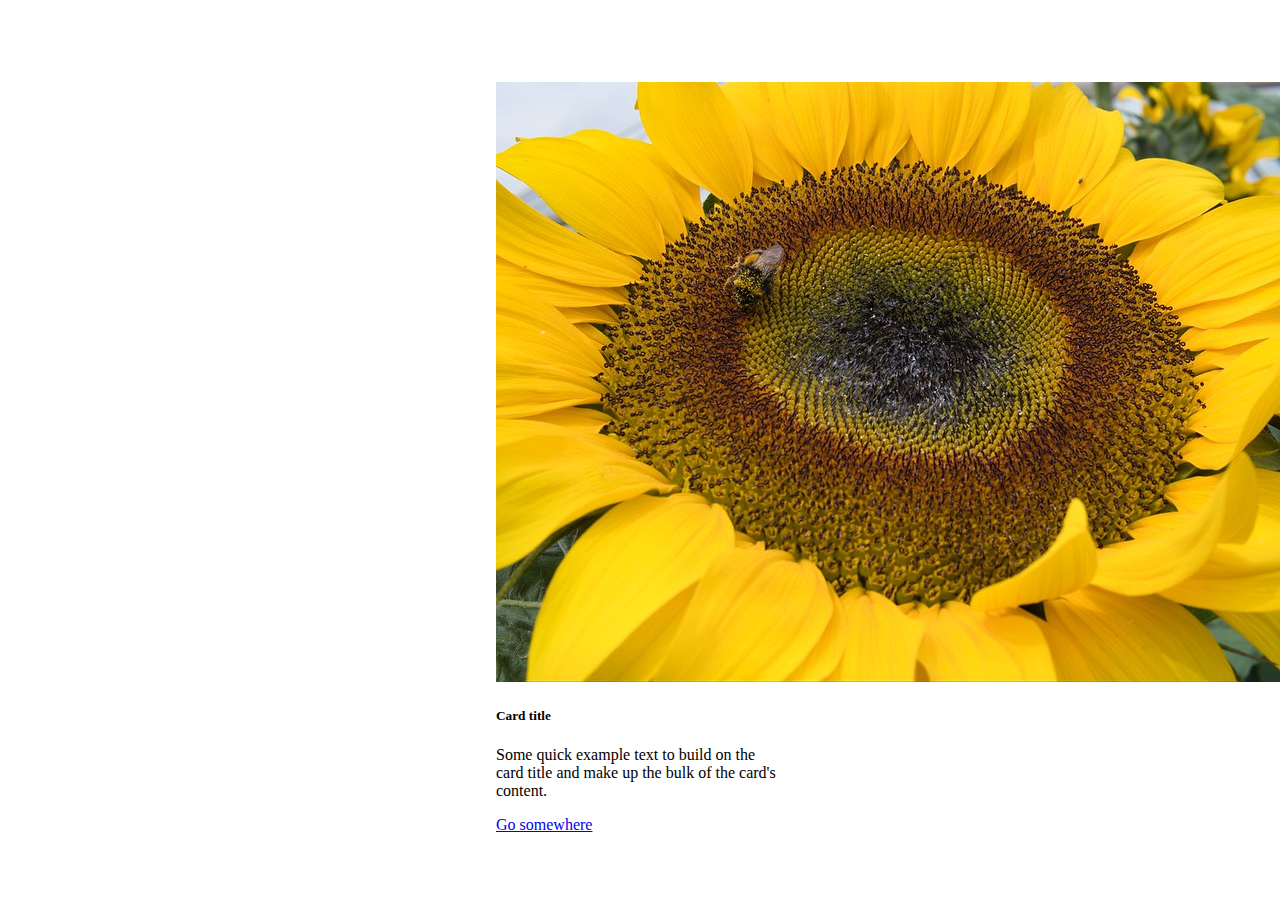
<file: 11.0+Bootstrap+Intro (1)/11.0 Bootstrap Intro/index.html>
<!doctype html>
<html lang="en">

<head>
  <meta charset="utf-8">
  <meta name="viewport" content="width=device-width, initial-scale=1">
  <title>Bootstrap</title>
  <!-- TODO 1: Add the Bootstrap link here. -->
  <link href="https://cdn.jsdelivr.net/npm/bootstrap@5.3.1/dist/css/bootstrap.min.css" rel="stylesheet" integrity="sha384-4bw+/aepP/YC94hEpVNVgiZdgIC5+VKNBQNGCHeKRQN+PtmoHDEXuppvnDJzQIu9" crossorigin="anonymous">
  <style>
    /* TODO 4: Use flexbox to center the card in the vertical and horizontal center. */
    .flex-container{
      display:flex;
      height: 100vh;
      align-items: center;
      justify-content: center;


    }
  </style>
</head>

<body>
  <div class="flex-container">
    <!-- TODO 2: Add the Bootstrap Prebuilt Card here -->
    <div class="card" style="width: 18rem;">
    <img src="./flower.jpg" class="card-img-top" alt="...">
      <div class="card-body">
        <h5 class="card-title">Card title</h5>
        <p class="card-text">Some quick example text to build on the card title and make up the bulk of the card's content.</p>
        <a href="www.google.com" class="btn btn-primary">Go somewhere</a>
    </div>
  </div>
    <!-- TODO 3: Change the image src to display the flower.jpg image. -->
  </div>
</body>

</html>
</file>
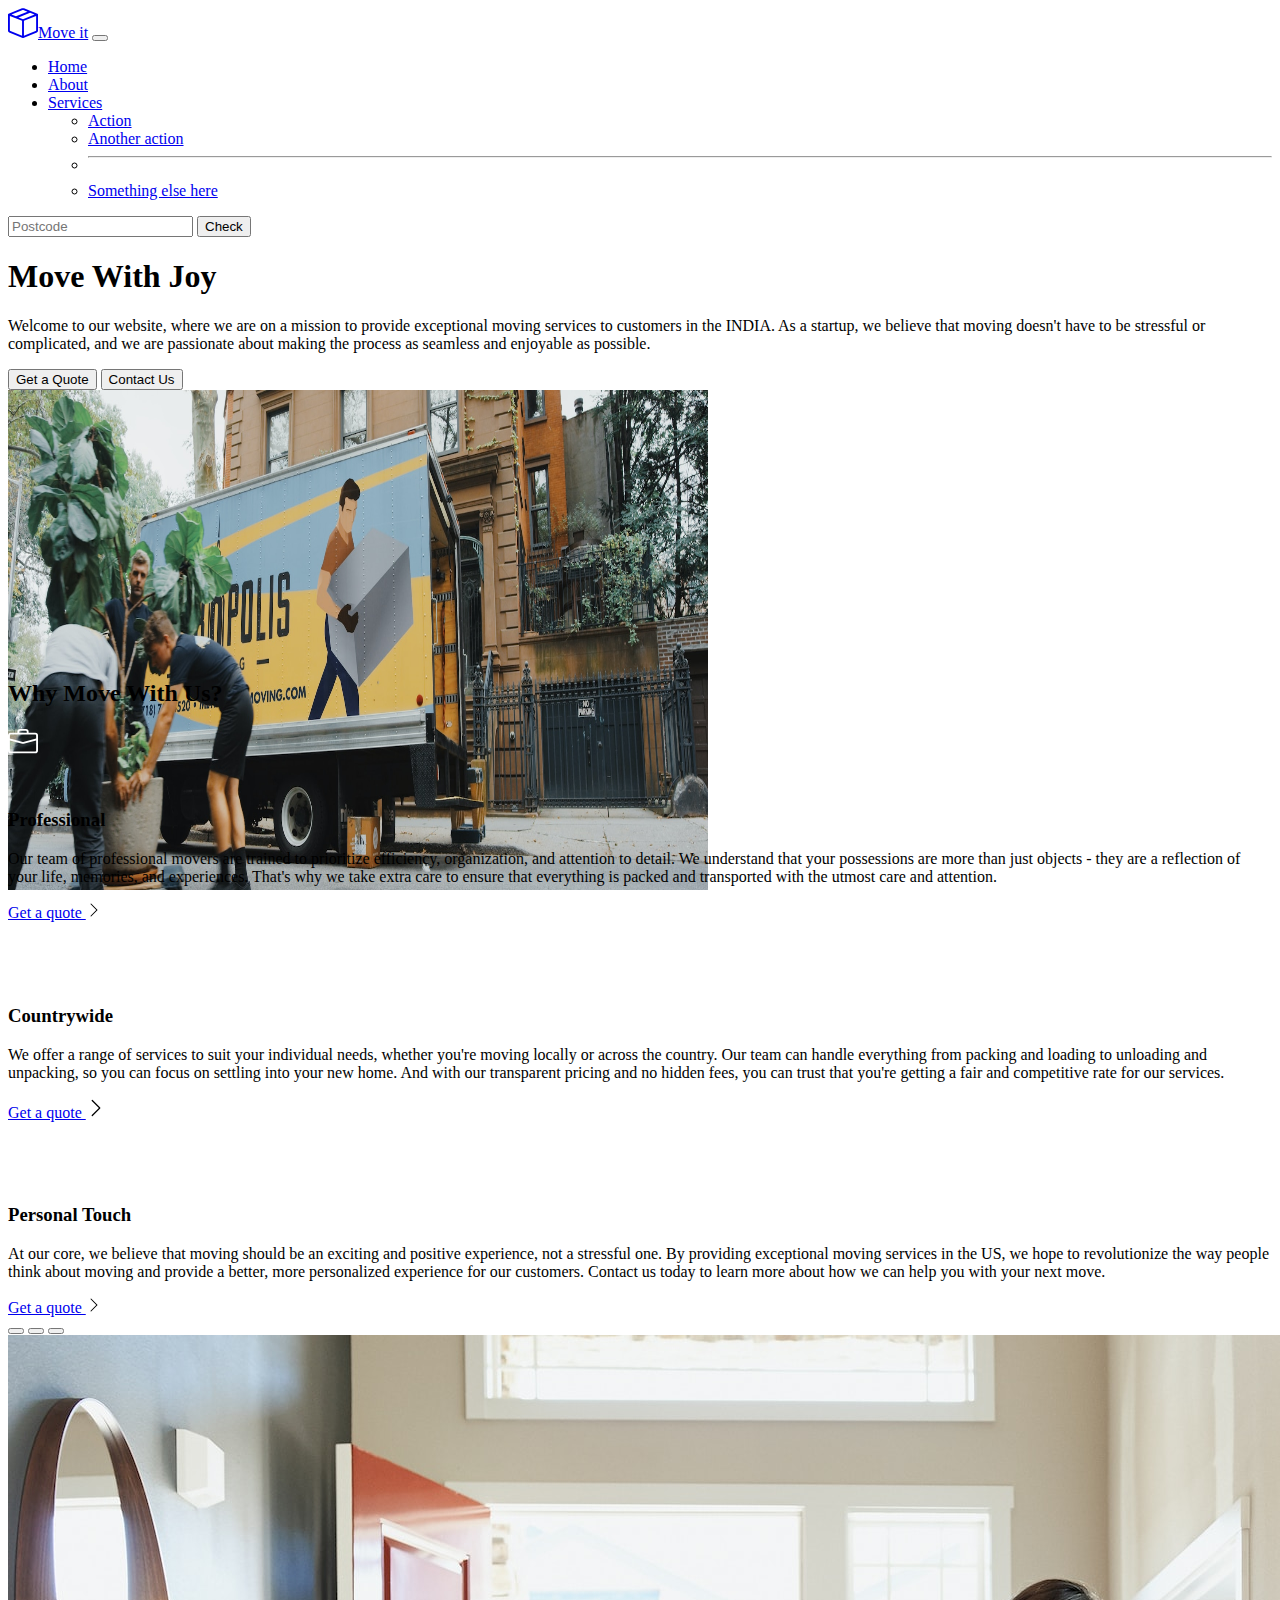
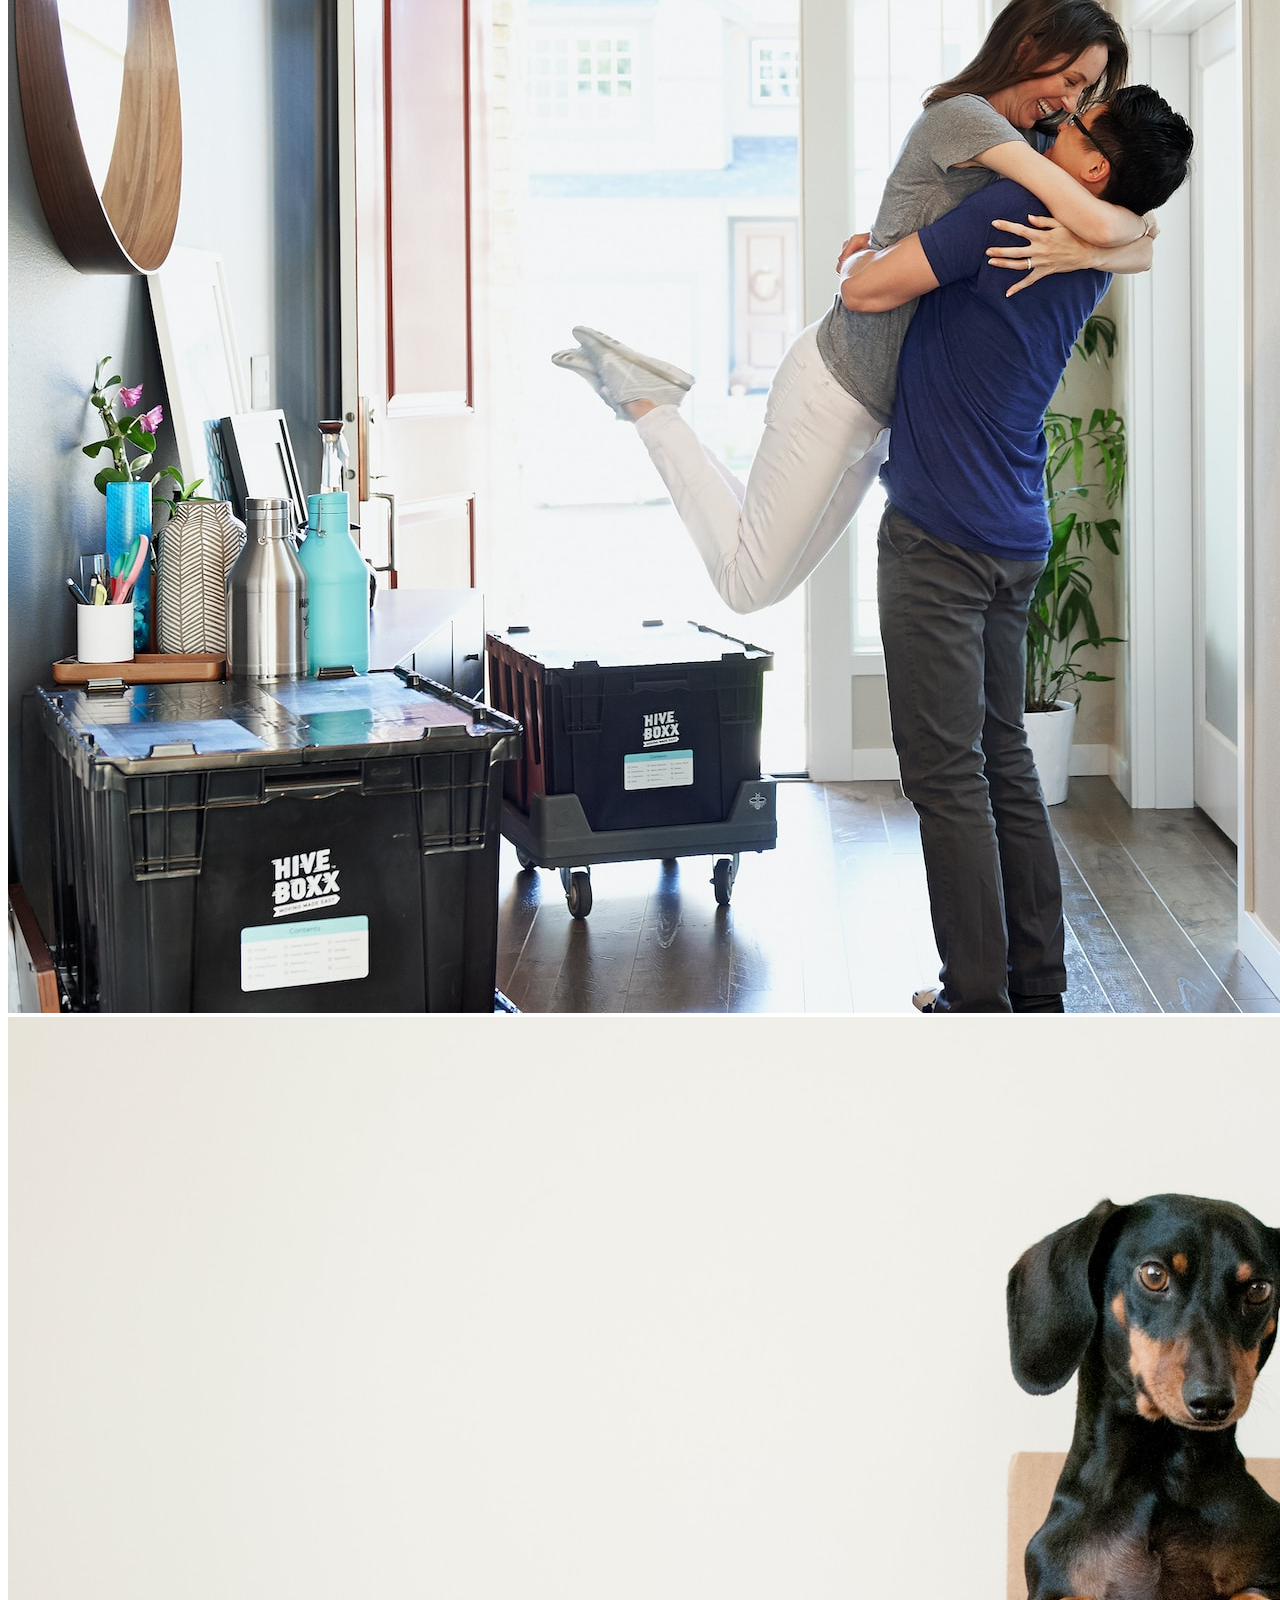
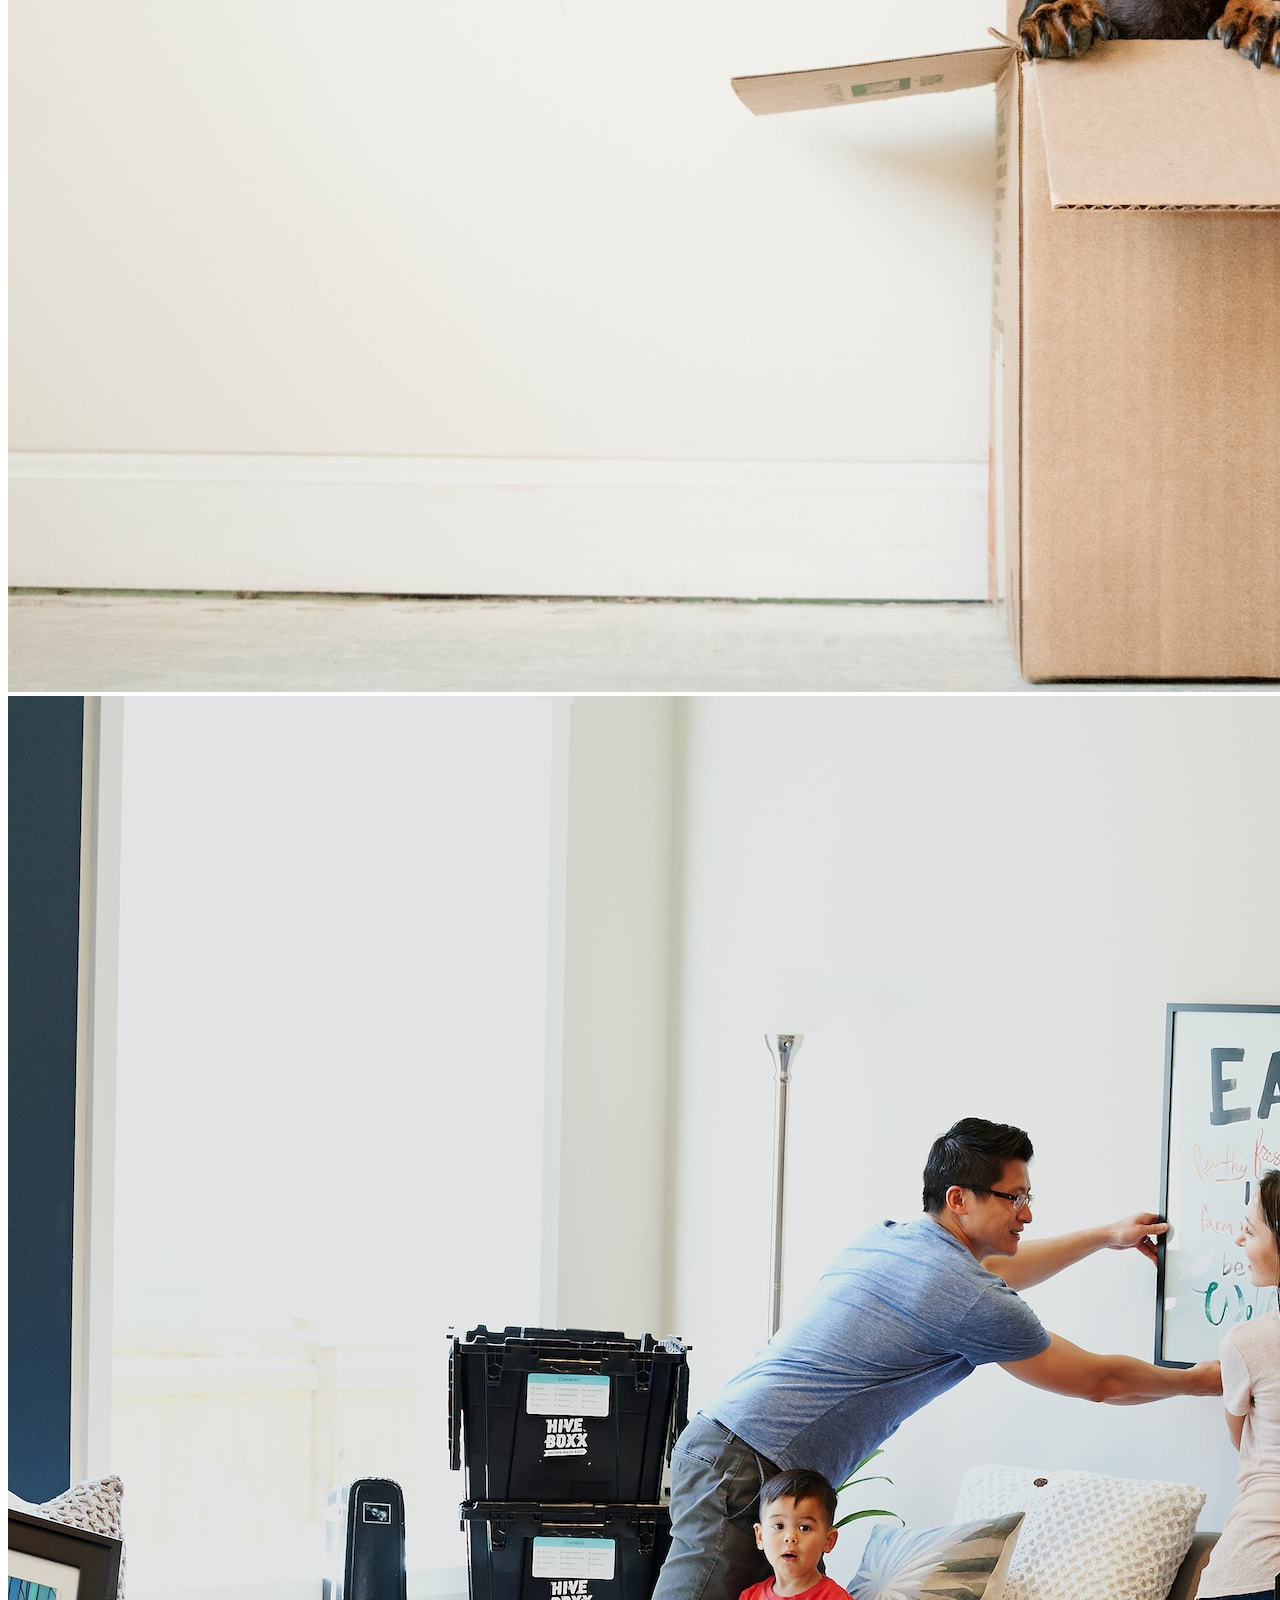
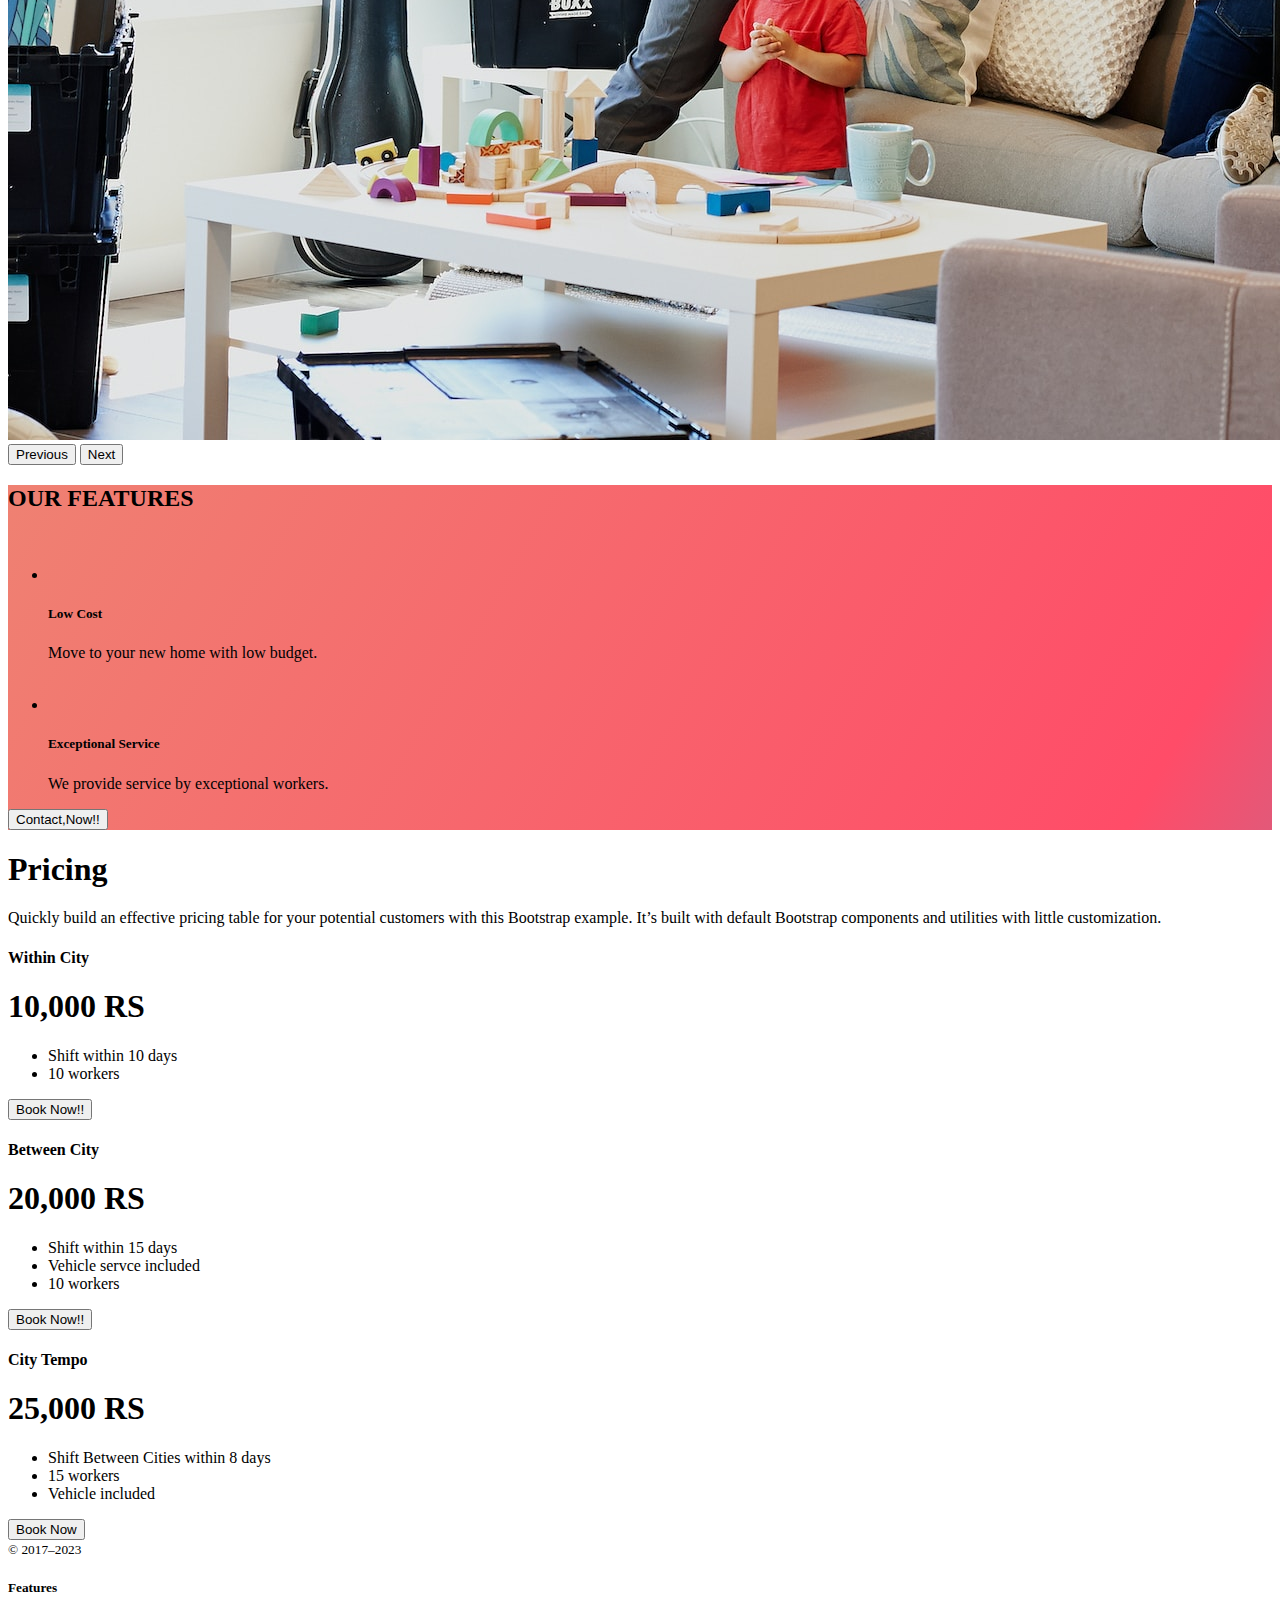
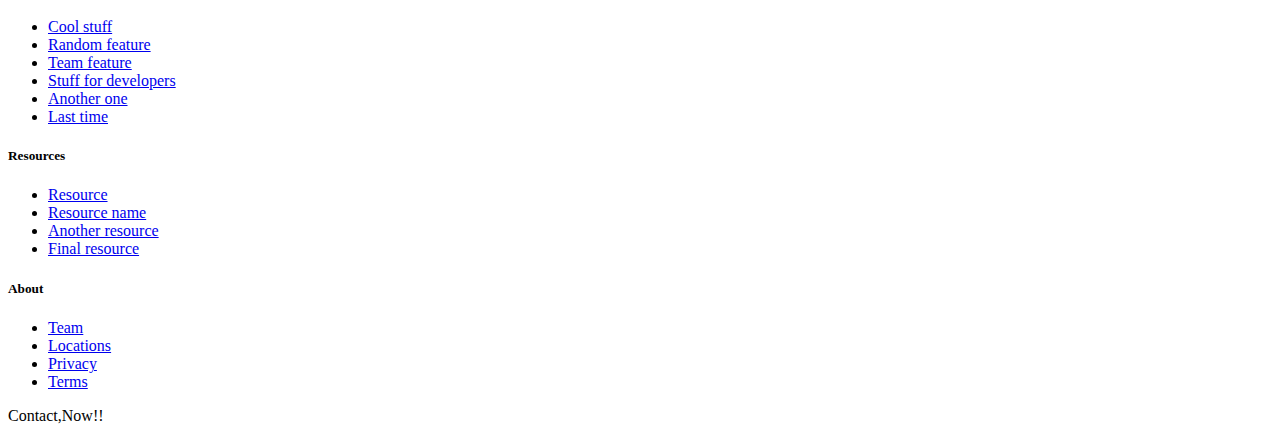
<file: 11.2+Bootstrap+Components/11.2 Bootstrap Components/index.html>
<!DOCTYPE html>
<html lang="en" data-bs-theme="dark">

<head>
  <meta charset="UTF-8">
  <meta name="viewport" content="width=device-width, initial-scale=1.0">
  <title>Bootstrap Components</title>
  <link href="https://cdn.jsdelivr.net/npm/bootstrap@5.3.0-alpha2/dist/css/bootstrap.min.css" rel="stylesheet"
    integrity="sha384-aFq/bzH65dt+w6FI2ooMVUpc+21e0SRygnTpmBvdBgSdnuTN7QbdgL+OapgHtvPp" crossorigin="anonymous">
    <link rel="stylesheet" href="./style.css">
    <link rel="stylesheet" href="./style1.css">
  
</head>

<body>
  <nav class="navbar navbar-expand-lg bg-body-tertiary" >
    <div class="container-fluid">
      <a class="navbar-brand" href="#"><svg xmlns="http://www.w3.org/2000/svg" height="30" fill="currentColor" class="bi bi-box-seam" viewBox="0 0 16 16">
        <path d="M8.186 1.113a.5.5 0 0 0-.372 0L1.846 3.5l2.404.961L10.404 2l-2.218-.887zm3.564 1.426L5.596 5 8 5.961 14.154 3.5l-2.404-.961zm3.25 1.7-6.5 2.6v7.922l6.5-2.6V4.24zM7.5 14.762V6.838L1 4.239v7.923l6.5 2.6zM7.443.184a1.5 1.5 0 0 1 1.114 0l7.129 2.852A.5.5 0 0 1 16 3.5v8.662a1 1 0 0 1-.629.928l-7.185 2.874a.5.5 0 0 1-.372 0L.63 13.09a1 1 0 0 1-.63-.928V3.5a.5.5 0 0 1 .314-.464L7.443.184z"/>
      </svg>Move it</a>
      <button class="navbar-toggler" type="button" data-bs-toggle="collapse" data-bs-target="#" aria-controls="navbarSupportedContent" aria-expanded="false" aria-label="Toggle navigation">
        <span class="navbar-toggler-icon"></span>
      </button>
      <div class="collapse navbar-collapse" id="navbarSupportedContent">
        <ul class="navbar-nav me-auto mb-2 mb-lg-0">
          <li class="nav-item">
            <a class="nav-link active" aria-current="page" href="#">Home</a>
          </li>
          <li class="nav-item">
            <a class="nav-link" href="#">About</a>
          </li>
          <li class="nav-item dropdown">
            <a class="nav-link dropdown-toggle" href="#" role="button" data-bs-toggle="dropdown" aria-expanded="false">
              Services
            </a>
            <ul class="dropdown-menu">
              <li><a class="dropdown-item" href="#">Action</a></li>
              <li><a class="dropdown-item" href="#">Another action</a></li>
              <li><hr class="dropdown-divider"></li>
              <li><a class="dropdown-item" href="#">Something else here</a></li>
            </ul>
          </li>
          
        </ul>
        <form class="d-flex" role="search">
          <input class="form-control me-2" type="search" placeholder="Postcode" aria-label="Search">
          <button class="btn btn-outline-success" type="submit">Check</button>
        </form>
      </div>
    </div>
  </nav>
 
  <div class="px-4 pt-5 my-5 text-center border-bottom">
    <h1 class="display-4 fw-bold text-body-emphasis">Move With Joy</h1>
    <div class="col-lg-6 mx-auto">
      <p class="lead mb-4">Welcome to our website, where we are on a mission to provide exceptional moving services to
        customers in the INDIA. As a
        startup, we believe that moving doesn't have to be stressful or complicated, and we are passionate about making
        the
        process as seamless and enjoyable as possible.
      </p>
      <div class="d-grid gap-2 d-sm-flex justify-content-sm-center mb-5">
        <button type="button" class="btn btn-primary btn-lg px-4 me-sm-3">Get a Quote</button>
        <button type="button" class="btn btn-outline-secondary btn-lg px-4">Contact Us</button>
      </div>
    </div>
    <div class="overflow-hidden" style="max-height: 30vh;">
      <div class="container px-5">
        <img src="./moving-van.jpg" class="img-fluid border rounded-3 shadow-lg mb-4" alt="Example image" width="700"
          height="500" loading="lazy">
      </div>
    </div>
  </div>
  <div class="container px-4 py-5" id="featured-3">
    <h2 class="pb-2 border-bottom">Why Move With Us?</h2>
    <div class="row g-4 py-5 row-cols-1 row-cols-lg-3">
      <div class="feature col">
        <div
          class="feature-icon d-inline-flex align-items-center justify-content-center text-bg-primary bg-gradient fs-2 mb-3">
          <img src="./briefcase.svg" alt="briefcase" height="30">
        </div>
        <h3 class="fs-2">Professional</h3>
        <p>Our team of professional movers are trained to prioritize efficiency, organization, and attention to detail.
          We
          understand that your possessions are more than just objects - they are a reflection of your life, memories,
          and
          experiences. That's why we take extra care to ensure that everything is packed and transported with the utmost
          care and
          attention.</p>
        <a href="#" class="icon-link">
          Get a quote
          <img src="./chevron-right.svg" alt="chevron-right">
        </a>
      </div>
      <div class="feature col">
        <div
          class="feature-icon d-inline-flex align-items-center justify-content-center text-bg-primary bg-gradient fs-2 mb-3">
          <img src="./bus-front.svg" alt="bus-front" height="30">
        </div>
        <h3 class="fs-2">Countrywide</h3>
        <p>We offer a range of services to suit your individual needs, whether you're moving locally or across the
          country. Our
          team can handle everything from packing and loading to unloading and unpacking, so you can focus on settling
          into your
          new home. And with our transparent pricing and no hidden fees, you can trust that you're getting a fair and
          competitive
          rate for our services.</p>
        <a href="#" class="icon-link">
          Get a quote
          <img src="./chevron-right.svg" height=20px alt="chevron-right">
        </a>
      </div>
      <div class="feature col">
        <div
          class="feature-icon d-inline-flex align-items-center justify-content-center text-bg-primary bg-gradient fs-2 mb-3">
          <img src="./chat-square-heart.svg" alt="chat-square-heart" height="30">
        </div>
        <h3 class="fs-2">Personal Touch</h3>
        <p>At our core, we believe that moving should be an exciting and positive experience, not a stressful one. By
          providing
          exceptional moving services in the US, we hope to revolutionize the way people think about moving and provide
          a better,
          more personalized experience for our customers. Contact us today to learn more about how we can help you with
          your next
          move.</p>
        <a href="#" class="icon-link">
          Get a quote
          <img src="./chevron-right.svg" alt="chevron-right">
        </a>
      </div>
    </div>
    
  </div>
  <div class="container">
    <div id="carouselExampleCaptions" class="carousel slide">
      <div class="carousel-indicators">
        <button type="button" data-bs-target="#carouselExampleCaptions" data-bs-slide-to="0" class="active" aria-current="true" aria-label="Slide 1"></button>
        <button type="button" data-bs-target="#carouselExampleCaptions" data-bs-slide-to="1" aria-label="Slide 2"></button>
        <button type="button" data-bs-target="#carouselExampleCaptions" data-bs-slide-to="2" aria-label="Slide 3"></button>
      </div>
      <div class="carousel-inner">
        <div class="carousel-item active">
          <img src="./couple.jpg" class="d-block w-100" alt="...">
          <div class="carousel-caption d-none d-md-block">
           
          </div>
        </div>
        <div class="carousel-item">
          <img src="./dog.jpg" class="d-block w-100" alt="...">
          <div class="carousel-caption d-none d-md-block">
         
          </div>
        </div>
        <div class="carousel-item">
          <img src="./family.jpg" class="d-block w-100" alt="...">
          <div class="carousel-caption d-none d-md-block">
           
          </div>
        </div>
      </div>
      <button class="carousel-control-prev" type="button" data-bs-target="#carouselExampleCaptions" data-bs-slide="prev">
        <span class="carousel-control-prev-icon" aria-hidden="true"></span>
        <span class="visually-hidden">Previous</span>
      </button>
      <button class="carousel-control-next" type="button" data-bs-target="#carouselExampleCaptions" data-bs-slide="next">
        <span class="carousel-control-next-icon" aria-hidden="true"></span>
        <span class="visually-hidden">Next</span>
      </button>
    </div>
    <div  class="gradient-background" class="modal modal-sheet position-static d-block bg-body-secondary p-4 py-md-5" tabindex="-1" role="dialog" id="modalTour" >
      <div class="modal-dialog" role="document" >
        <div class="modal-content rounded-4 shadow">
          <div class="modal-body p-5">
            <h2 class="fw-bold mb-0">OUR FEATURES</h2>
    
            <ul class="d-grid gap-4 my-5 list-unstyled small">
              <li class="d-flex gap-4">
                <svg class="bi text-body-secondary flex-shrink-0" width="48" height="48"><use xlink:href="#grid-fill"></use></svg>
                <div>
                  <h5 class="mb-0">Low Cost</h5>
                  Move to your new home with low budget.
                </div>
              </li>
              <li class="d-flex gap-4">
                <svg class="bi text-warning flex-shrink-0" width="48" height="48"><use xlink:href="#bookmark-star"></use></svg>
                <div>
                  <h5 class="mb-0">Exceptional Service</h5>
                  We provide service by exceptional workers.
                </div>
              </li>
              
            </ul>
            <a href="./login.html"><button type="button" class="btn btn-lg btn-primary mt-5 w-100" data-bs-dismiss="modal">Contact,Now!! </button></a>
          </div>
        </div>
      </div>
    </div>
  </div>
  
 
  <div class="container py-3">
    <header>
      
  
      <div class="pricing-header p-3 pb-md-4 mx-auto text-center">
        <h1 class="display-4 fw-normal text-body-emphasis">Pricing</h1>
        <p class="fs-5 text-body-secondary">Quickly build an effective pricing table for your potential customers with this Bootstrap example. It’s built with default Bootstrap components and utilities with little customization.</p>
      </div>
    </header>
  
    <main>
      <div class="row row-cols-1 row-cols-md-3 mb-3 text-center">
        <div class="col">
          <div class="card mb-4 rounded-3 shadow-sm">
            <div class="card-header py-3">
              <h4 class="my-0 fw-normal">Within City </h4>
            </div>
            <div class="card-body">
              <h1 class="card-title pricing-card-title">10,000 RS<small class="text-body-secondary fw-light"></small></h1>
              <ul class="list-unstyled mt-3 mb-4">
                <li>Shift within 10 days</li>
                <li>10 workers</li>
                
              </ul>
              <a href="./checkout.html"><button type="button" class="w-100 btn btn-lg btn-outline-primary">Book Now!!</button></a>
            </div>
          </div>
        </div>
        <div class="col">
          <div class="card mb-4 rounded-3 shadow-sm">
            <div class="card-header py-3">
              <h4 class="my-0 fw-normal">Between City</h4>
            </div>
            <div class="card-body">
              <h1 class="card-title pricing-card-title">20,000 RS<small class="text-body-secondary fw-light"></small></h1>
              <ul class="list-unstyled mt-3 mb-4">
                <li> Shift within 15 days</li>
                <li>Vehicle servce included</li>
                <li>10 workers</li>
                
              </ul>
              <a href="./checkout.html"><button type="button" class="w-100 btn btn-lg btn-primary">Book Now!!</button></a>
            </div>
          </div>
        </div>
        <div class="col">
          <div class="card mb-4 rounded-3 shadow-sm border-primary">
            <div class="card-header py-3 text-bg-primary border-primary">
              <h4 class="my-0 fw-normal">City Tempo</h4>
            </div>
            <div class="card-body">
              <h1 class="card-title pricing-card-title">25,000 RS<small class="text-body-secondary fw-light"></small></h1>
              <ul class="list-unstyled mt-3 mb-4">
                <li>Shift Between Cities within 8 days</li>
                <li>15 workers</li>
                <li>Vehicle included</li>
                
              </ul>
             <a href="./checkout.html"><button type="button" class="w-100 btn btn-lg btn-primary">Book Now</button></a>
            </div>
          </div>
        </div>
      </div>
  
      
  
    <footer class="pt-4 my-md-5 pt-md-5 border-top">
      <div class="row">
        <div class="col-12 col-md">
        
          <small class="d-block mb-3 text-body-secondary">© 2017–2023</small>
        </div>
        <div class="col-6 col-md">
          <h5>Features</h5>
          <ul class="list-unstyled text-small">
            <li class="mb-1"><a class="link-secondary text-decoration-none" href="#">Cool stuff</a></li>
            <li class="mb-1"><a class="link-secondary text-decoration-none" href="#">Random feature</a></li>
            <li class="mb-1"><a class="link-secondary text-decoration-none" href="#">Team feature</a></li>
            <li class="mb-1"><a class="link-secondary text-decoration-none" href="#">Stuff for developers</a></li>
            <li class="mb-1"><a class="link-secondary text-decoration-none" href="#">Another one</a></li>
            <li class="mb-1"><a class="link-secondary text-decoration-none" href="#">Last time</a></li>
          </ul>
        </div>
        <div class="col-6 col-md">
          <h5>Resources</h5>
          <ul class="list-unstyled text-small">
            <li class="mb-1"><a class="link-secondary text-decoration-none" href="#">Resource</a></li>
            <li class="mb-1"><a class="link-secondary text-decoration-none" href="#">Resource name</a></li>
            <li class="mb-1"><a class="link-secondary text-decoration-none" href="#">Another resource</a></li>
            <li class="mb-1"><a class="link-secondary text-decoration-none" href="#">Final resource</a></li>
          </ul>
        </div>
        <div class="col-6 col-md">
          <h5>About</h5>
          <ul class="list-unstyled text-small">
            <li class="mb-1"><a class="link-secondary text-decoration-none" href="#">Team</a></li>
            <li class="mb-1"><a class="link-secondary text-decoration-none" href="#">Locations</a></li>
            <li class="mb-1"><a class="link-secondary text-decoration-none" href="#">Privacy</a></li>
            <li class="mb-1"><a class="link-secondary text-decoration-none" href="#">Terms</a></li>
          </ul>
        </div>
      </div>
    </footer>
  </div>
  
    
  </div>
  

Contact,Now!!
</body>

</html>
</file>
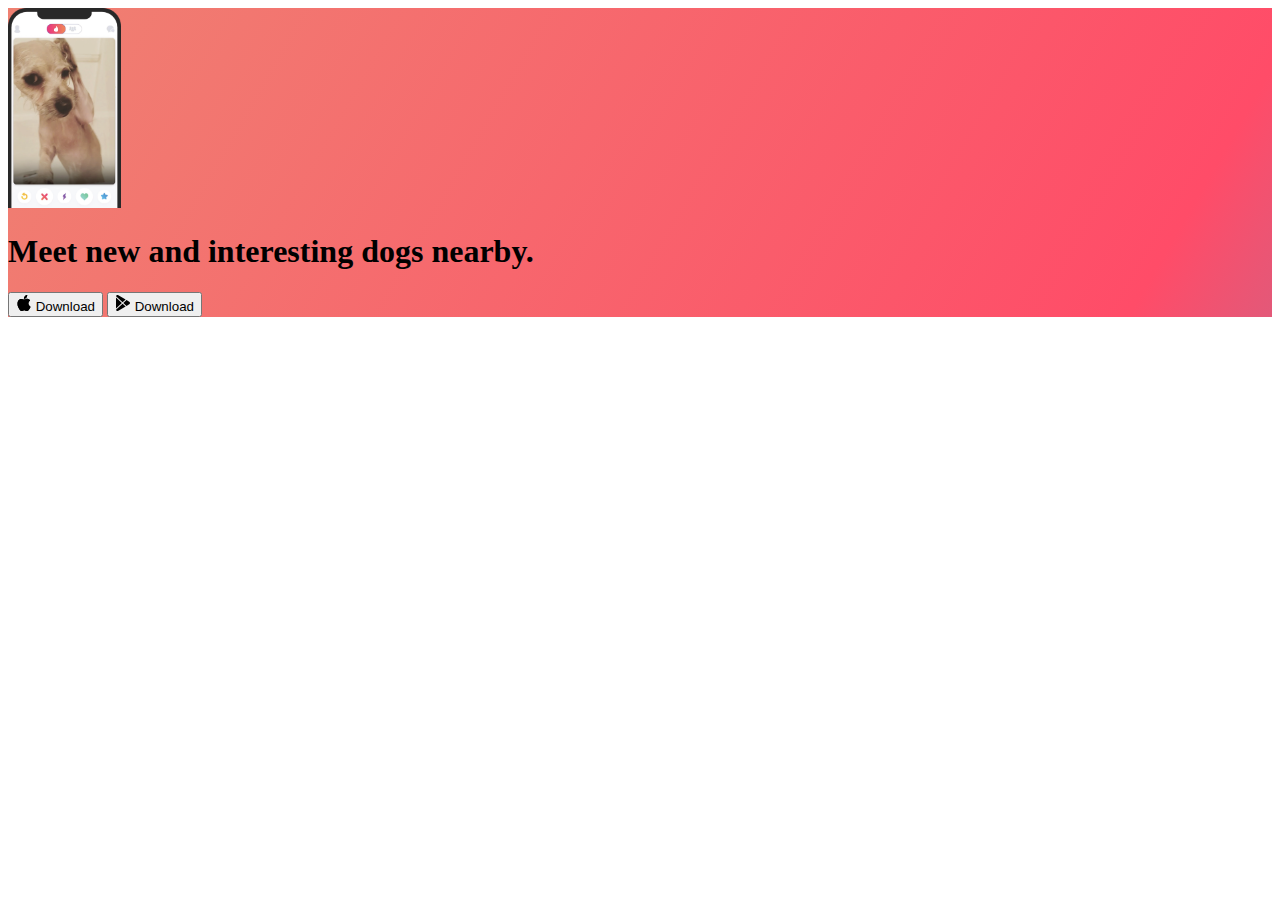
<file: 11.3+TinDog+Project (1)/11.3 TinDog Project/index.html>
<!DOCTYPE html>
<html lang="en">

<head>
  <meta charset="UTF-8">
  <meta name="viewport" content="width=device-width, initial-scale=1.0">
  <title>TinDog</title>
  <link rel="stylesheet" href="./css/style.css">
</head>

<body >

  <!-- Title -->
  <section id="title" class="gradient-background">
    <div class="container col-xxl-8 px-4 pt-5">
      <div class="row flex-lg-row-reverse align-items-center g-5 pt-5">
        <div class="col-10 col-sm-8 col-lg-6">
          <img src="./images/iphone.png" class="d-block mx-lg-auto img-fluid" alt="Bootstrap Themes" height="200"
            loading="lazy">
        </div>
        <div class="col-lg-6">
          <h1 class="display-5 fw-bold text-body-emphasis lh-1 mb-3">Meet new and interesting dogs nearby.</h1>

          <div class="d-grid gap-2 d-md-flex justify-content-md-start">
            <button type="button" class="btn btn-light btn-lg px-4 me-md-2"><svg xmlns="http://www.w3.org/2000/svg"
                width="16" height="16" fill="currentColor" class="bi bi-apple mb-1" viewBox="0 0 16 16">
                <path
                  d="M11.182.008C11.148-.03 9.923.023 8.857 1.18c-1.066 1.156-.902 2.482-.878 2.516.024.034 1.52.087 2.475-1.258.955-1.345.762-2.391.728-2.43Zm3.314 11.733c-.048-.096-2.325-1.234-2.113-3.422.212-2.189 1.675-2.789 1.698-2.854.023-.065-.597-.79-1.254-1.157a3.692 3.692 0 0 0-1.563-.434c-.108-.003-.483-.095-1.254.116-.508.139-1.653.589-1.968.607-.316.018-1.256-.522-2.267-.665-.647-.125-1.333.131-1.824.328-.49.196-1.422.754-2.074 2.237-.652 1.482-.311 3.83-.067 4.56.244.729.625 1.924 1.273 2.796.576.984 1.34 1.667 1.659 1.899.319.232 1.219.386 1.843.067.502-.308 1.408-.485 1.766-.472.357.013 1.061.154 1.782.539.571.197 1.111.115 1.652-.105.541-.221 1.324-1.059 2.238-2.758.347-.79.505-1.217.473-1.282Z" />
                <path
                  d="M11.182.008C11.148-.03 9.923.023 8.857 1.18c-1.066 1.156-.902 2.482-.878 2.516.024.034 1.52.087 2.475-1.258.955-1.345.762-2.391.728-2.43Zm3.314 11.733c-.048-.096-2.325-1.234-2.113-3.422.212-2.189 1.675-2.789 1.698-2.854.023-.065-.597-.79-1.254-1.157a3.692 3.692 0 0 0-1.563-.434c-.108-.003-.483-.095-1.254.116-.508.139-1.653.589-1.968.607-.316.018-1.256-.522-2.267-.665-.647-.125-1.333.131-1.824.328-.49.196-1.422.754-2.074 2.237-.652 1.482-.311 3.83-.067 4.56.244.729.625 1.924 1.273 2.796.576.984 1.34 1.667 1.659 1.899.319.232 1.219.386 1.843.067.502-.308 1.408-.485 1.766-.472.357.013 1.061.154 1.782.539.571.197 1.111.115 1.652-.105.541-.221 1.324-1.059 2.238-2.758.347-.79.505-1.217.473-1.282Z" />
              </svg> Download</button>
            <button type="button" class="btn btn-outline-light btn-lg px-4"><svg xmlns="http://www.w3.org/2000/svg"
                width="16" height="16" fill="currentColor" class="bi bi-google-play mb-1" viewBox="0 0 16 16">
                <path
                  d="M14.222 9.374c1.037-.61 1.037-2.137 0-2.748L11.528 5.04 8.32 8l3.207 2.96 2.694-1.586Zm-3.595 2.116L7.583 8.68 1.03 14.73c.201 1.029 1.36 1.61 2.303 1.055l7.294-4.295ZM1 13.396V2.603L6.846 8 1 13.396ZM1.03 1.27l6.553 6.05 3.044-2.81L3.333.215C2.39-.341 1.231.24 1.03 1.27Z" />
              </svg> Download</button>
          </div>
        </div>
      </div>
    </div>
    </div>
    

  </section>
  <!-- Features -->
  <section id="features">

  </section>
  <!-- Testimonial -->
  <section id="testimonial">

  </section>
  <!-- Pricing -->
  <section id="pricing">

  </section>
  <!-- Footer -->
  <section id="footer">

  </section>
</body>

</html>
</file>
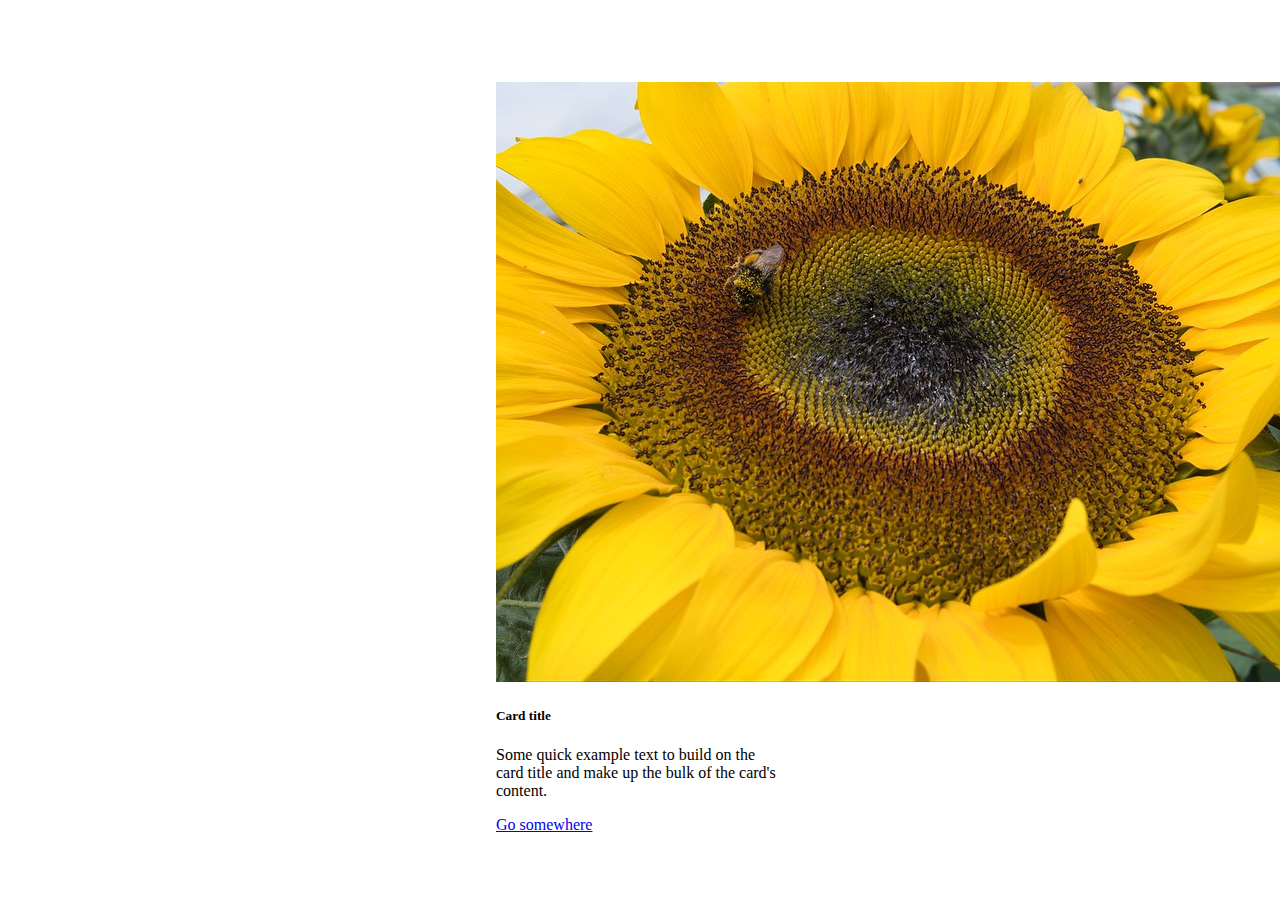
<file: 11.0+Bootstrap+Intro (1)/11.0 Bootstrap Intro/solution.html>
<!doctype html>
<html lang="en">

<head>
  <meta charset="utf-8">
  <meta name="viewport" content="width=device-width, initial-scale=1">
  <title>Bootstrap demo</title>
  <link href="https://cdn.jsdelivr.net/npm/bootstrap@5.3.0-alpha2/dist/css/bootstrap.min.css" rel="stylesheet"
    integrity="sha384-aFq/bzH65dt+w6FI2ooMVUpc+21e0SRygnTpmBvdBgSdnuTN7QbdgL+OapgHtvPp" crossorigin="anonymous">
  <style>
    .flex-container {
      display: flex;
      height: 100vh;
      justify-content: center;
      align-items: center;
    }
  </style>
</head>

<body>
  <div class="flex-container">
    <div class="card" style="width: 18rem;">
      <img src="./flower.jpg" class="card-img-top" alt="sunflower">
      <div class="card-body">
        <h5 class="card-title">Card title</h5>
        <p class="card-text">Some quick example text to build on the card title and make up the bulk of the card's
          content.
        </p>
        <a href="#" class="btn btn-primary">Go somewhere</a>
      </div>
    </div>
  </div>
</body>

</html>
</file>
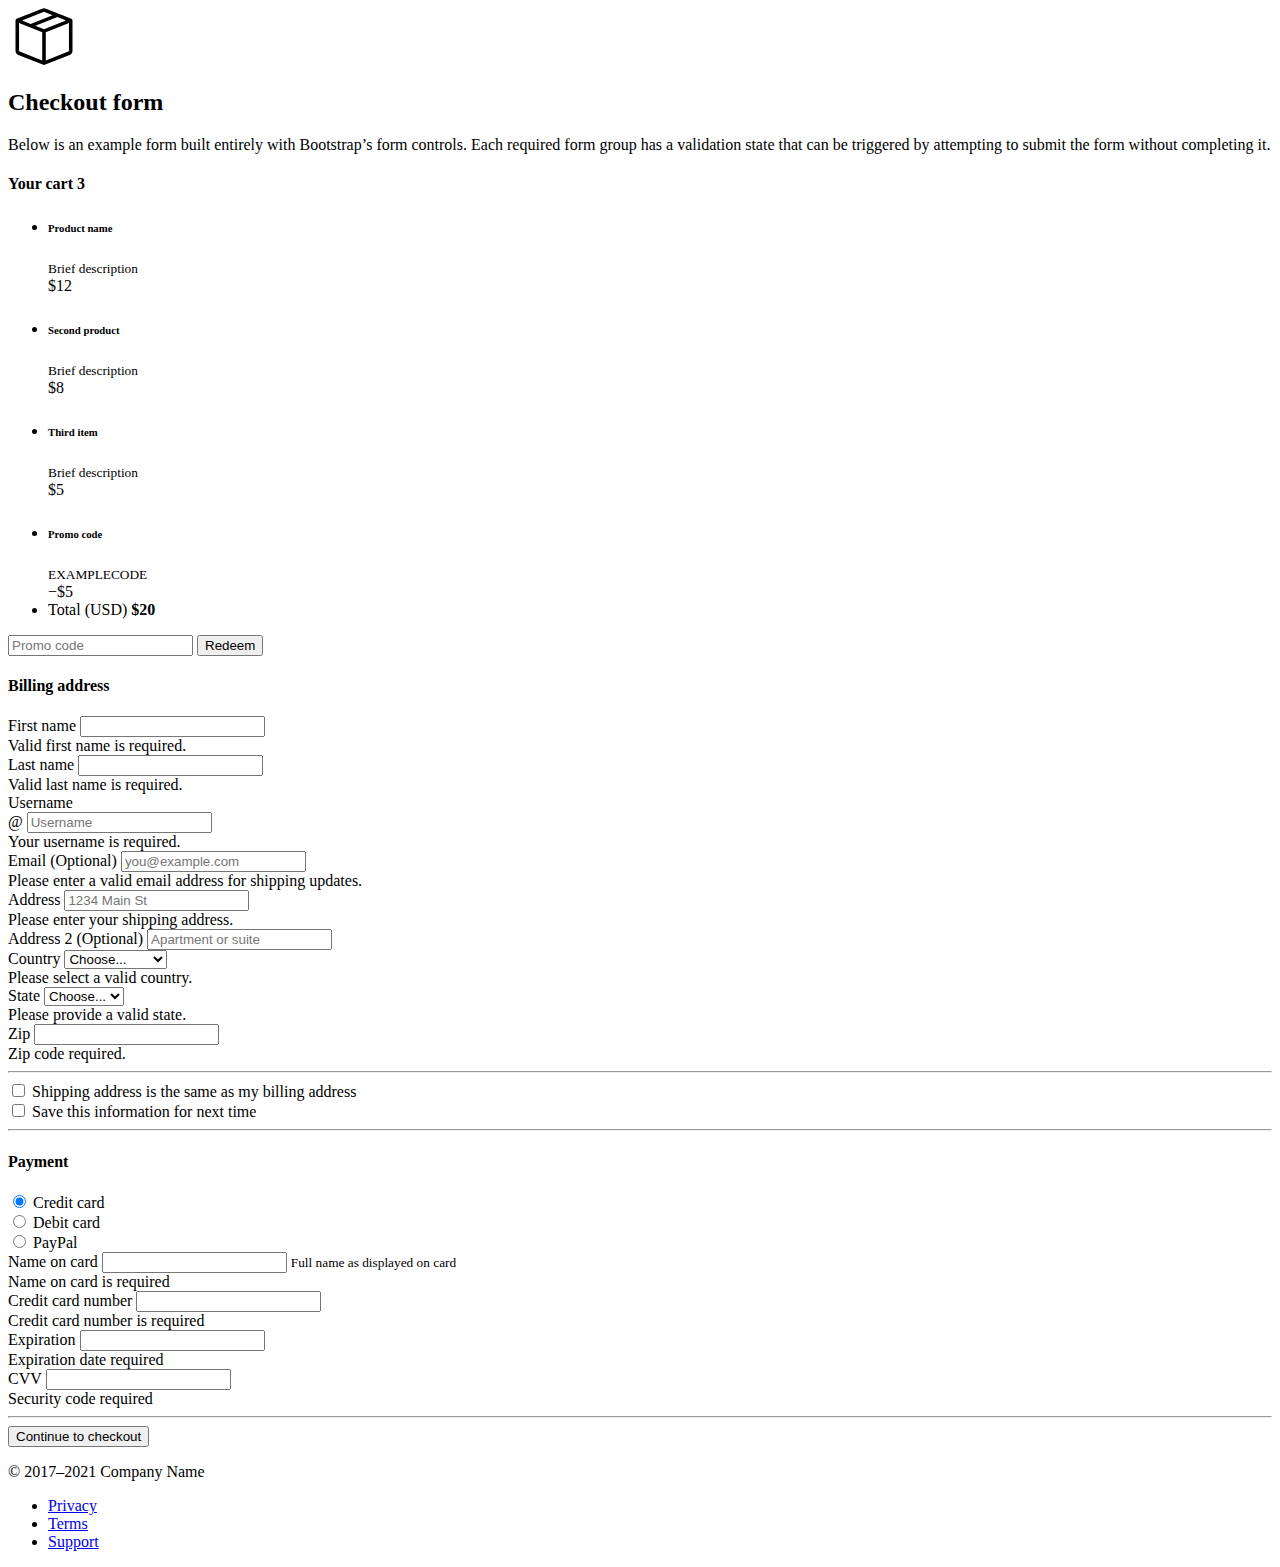
<file: 11.2+Bootstrap+Components/11.2 Bootstrap Components/checkout.html>
<!DOCTYPE html>
<html lang="en" data-bs-theme="light">

<head>
  <meta charset="UTF-8">
  <meta name="viewport" content="width=device-width, initial-scale=1.0">
  <title>Bootstrap Components</title>
  <link href="https://cdn.jsdelivr.net/npm/bootstrap@5.3.0-alpha2/dist/css/bootstrap.min.css" rel="stylesheet"
    integrity="sha384-aFq/bzH65dt+w6FI2ooMVUpc+21e0SRygnTpmBvdBgSdnuTN7QbdgL+OapgHtvPp" crossorigin="anonymous">
    <link rel="stylesheet" href="./style.css">
    <link rel="stylesheet" href="./style1.css">
  
</head>
<body>
  
  <div class="container">
    <main>
      <div class="py-5 text-center">
        <img class="d-block mx-auto mb-4" src="./box-seam.svg" alt="" width="72" height="57">
        <h2>Checkout form</h2>
        <p class="lead">Below is an example form built entirely with Bootstrap’s form controls. Each required form group has a validation state that can be triggered by attempting to submit the form without completing it.</p>
      </div>
  
      <div class="row g-5">
        <div class="col-md-5 col-lg-4 order-md-last">
          <h4 class="d-flex justify-content-between align-items-center mb-3">
            <span class="text-primary">Your cart</span>
            <span class="badge bg-primary rounded-pill">3</span>
          </h4>
          <ul class="list-group mb-3">
            <li class="list-group-item d-flex justify-content-between lh-sm">
              <div>
                <h6 class="my-0">Product name</h6>
                <small class="text-muted">Brief description</small>
              </div>
              <span class="text-muted">$12</span>
            </li>
            <li class="list-group-item d-flex justify-content-between lh-sm">
              <div>
                <h6 class="my-0">Second product</h6>
                <small class="text-muted">Brief description</small>
              </div>
              <span class="text-muted">$8</span>
            </li>
            <li class="list-group-item d-flex justify-content-between lh-sm">
              <div>
                <h6 class="my-0">Third item</h6>
                <small class="text-muted">Brief description</small>
              </div>
              <span class="text-muted">$5</span>
            </li>
            <li class="list-group-item d-flex justify-content-between bg-light">
              <div class="text-success">
                <h6 class="my-0">Promo code</h6>
                <small>EXAMPLECODE</small>
              </div>
              <span class="text-success">−$5</span>
            </li>
            <li class="list-group-item d-flex justify-content-between">
              <span>Total (USD)</span>
              <strong>$20</strong>
            </li>
          </ul>
  
          <form class="card p-2">
            <div class="input-group">
              <input type="text" class="form-control" placeholder="Promo code">
              <button type="submit" class="btn btn-secondary">Redeem</button>
            </div>
          </form>
        </div>
        <div class="col-md-7 col-lg-8">
          <h4 class="mb-3">Billing address</h4>
          <form class="needs-validation" novalidate="">
            <div class="row g-3">
              <div class="col-sm-6">
                <label for="firstName" class="form-label">First name</label>
                <input type="text" class="form-control" id="firstName" placeholder="" value="" required="">
                <div class="invalid-feedback">
                  Valid first name is required.
                </div>
              </div>
  
              <div class="col-sm-6">
                <label for="lastName" class="form-label">Last name</label>
                <input type="text" class="form-control" id="lastName" placeholder="" value="" required="">
                <div class="invalid-feedback">
                  Valid last name is required.
                </div>
              </div>
  
              <div class="col-12">
                <label for="username" class="form-label">Username</label>
                <div class="input-group has-validation">
                  <span class="input-group-text">@</span>
                  <input type="text" class="form-control" id="username" placeholder="Username" required="">
                <div class="invalid-feedback">
                    Your username is required.
                  </div>
                </div>
              </div>
  
              <div class="col-12">
                <label for="email" class="form-label">Email <span class="text-muted">(Optional)</span></label>
                <input type="email" class="form-control" id="email" placeholder="you@example.com">
                <div class="invalid-feedback">
                  Please enter a valid email address for shipping updates.
                </div>
              </div>
  
              <div class="col-12">
                <label for="address" class="form-label">Address</label>
                <input type="text" class="form-control" id="address" placeholder="1234 Main St" required="">
                <div class="invalid-feedback">
                  Please enter your shipping address.
                </div>
              </div>
  
              <div class="col-12">
                <label for="address2" class="form-label">Address 2 <span class="text-muted">(Optional)</span></label>
                <input type="text" class="form-control" id="address2" placeholder="Apartment or suite">
              </div>
  
              <div class="col-md-5">
                <label for="country" class="form-label">Country</label>
                <select class="form-select" id="country" required="">
                  <option value="">Choose...</option>
                  <option>United States</option>
                </select>
                <div class="invalid-feedback">
                  Please select a valid country.
                </div>
              </div>
  
              <div class="col-md-4">
                <label for="state" class="form-label">State</label>
                <select class="form-select" id="state" required="">
                  <option value="">Choose...</option>
                  <option>California</option>
                </select>
                <div class="invalid-feedback">
                  Please provide a valid state.
                </div>
              </div>
  
              <div class="col-md-3">
                <label for="zip" class="form-label">Zip</label>
                <input type="text" class="form-control" id="zip" placeholder="" required="">
                <div class="invalid-feedback">
                  Zip code required.
                </div>
              </div>
            </div>
  
            <hr class="my-4">
  
            <div class="form-check">
              <input type="checkbox" class="form-check-input" id="same-address">
              <label class="form-check-label" for="same-address">Shipping address is the same as my billing address</label>
            </div>
  
            <div class="form-check">
              <input type="checkbox" class="form-check-input" id="save-info">
              <label class="form-check-label" for="save-info">Save this information for next time</label>
            </div>
  
            <hr class="my-4">
  
            <h4 class="mb-3">Payment</h4>
  
            <div class="my-3">
              <div class="form-check">
                <input id="credit" name="paymentMethod" type="radio" class="form-check-input" checked="" required="">
                <label class="form-check-label" for="credit">Credit card</label>
              </div>
              <div class="form-check">
                <input id="debit" name="paymentMethod" type="radio" class="form-check-input" required="">
                <label class="form-check-label" for="debit">Debit card</label>
              </div>
              <div class="form-check">
                <input id="paypal" name="paymentMethod" type="radio" class="form-check-input" required="">
                <label class="form-check-label" for="paypal">PayPal</label>
              </div>
            </div>
  
            <div class="row gy-3">
              <div class="col-md-6">
                <label for="cc-name" class="form-label">Name on card</label>
                <input type="text" class="form-control" id="cc-name" placeholder="" required="">
                <small class="text-muted">Full name as displayed on card</small>
                <div class="invalid-feedback">
                  Name on card is required
                </div>
              </div>
  
              <div class="col-md-6">
                <label for="cc-number" class="form-label">Credit card number</label>
                <input type="text" class="form-control" id="cc-number" placeholder="" required="">
                <div class="invalid-feedback">
                  Credit card number is required
                </div>
              </div>
  
              <div class="col-md-3">
                <label for="cc-expiration" class="form-label">Expiration</label>
                <input type="text" class="form-control" id="cc-expiration" placeholder="" required="">
                <div class="invalid-feedback">
                  Expiration date required
                </div>
              </div>
  
              <div class="col-md-3">
                <label for="cc-cvv" class="form-label">CVV</label>
                <input type="text" class="form-control" id="cc-cvv" placeholder="" required="">
                <div class="invalid-feedback">
                  Security code required
                </div>
              </div>
            </div>
  
            <hr class="my-4">
  
            <button class="w-100 btn btn-primary btn-lg" type="submit">Continue to checkout</button>
          </form>
        </div>
      </div>
    </main>
  
    <footer class="my-5 pt-5 text-muted text-center text-small">
      <p class="mb-1">© 2017–2021 Company Name</p>
      <ul class="list-inline">
        <li class="list-inline-item"><a href="#">Privacy</a></li>
        <li class="list-inline-item"><a href="#">Terms</a></li>
        <li class="list-inline-item"><a href="#">Support</a></li>
      </ul>
    </footer>
  </div>
</body>
</html>
</file>
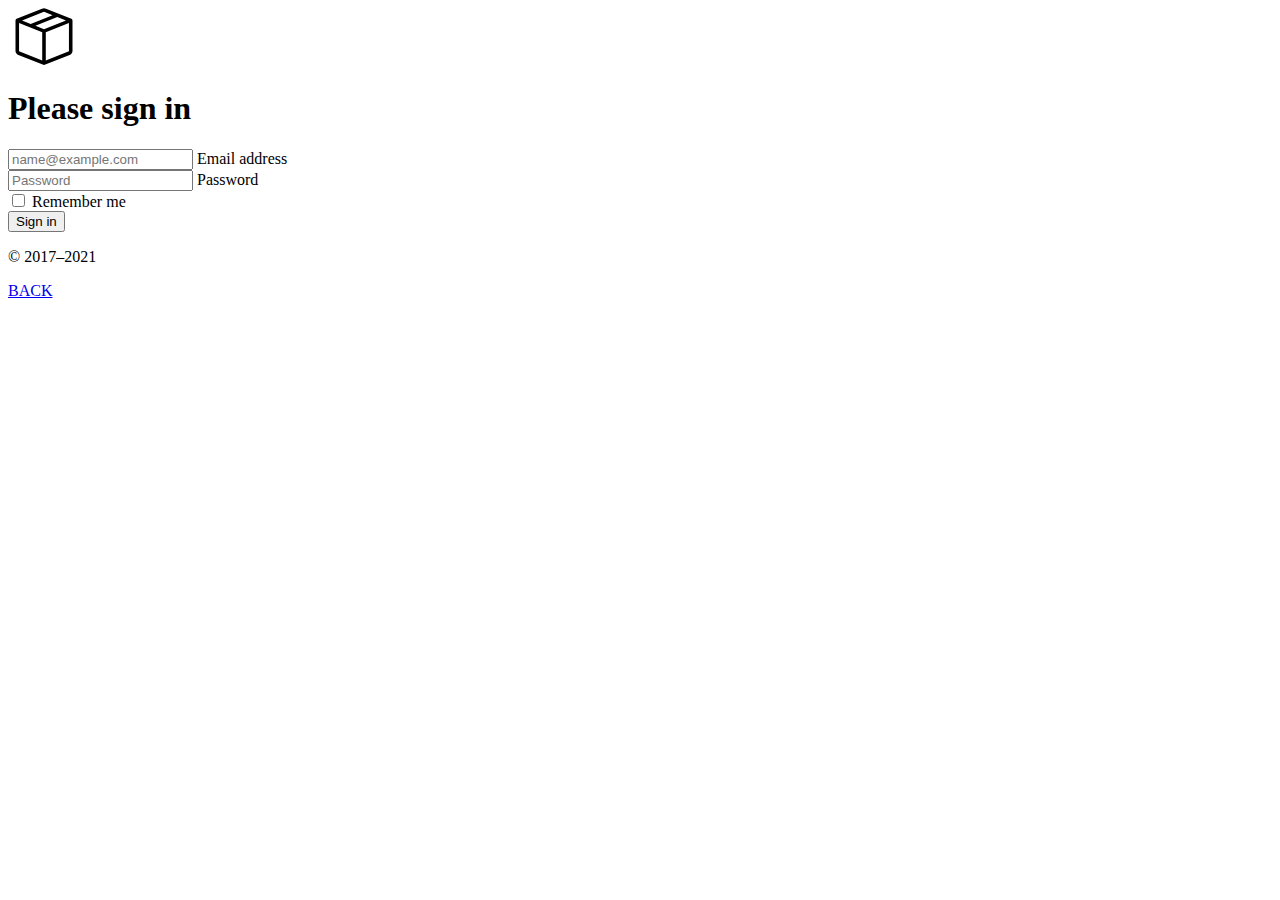
<file: 11.2+Bootstrap+Components/11.2 Bootstrap Components/login.html>
<!DOCTYPE html>
<html lang="en" data-bs-theme="light">

<head>
  <meta charset="UTF-8">
  <meta name="viewport" content="width=device-width, initial-scale=1.0">
  <title>Bootstrap Components</title>
  <link href="https://cdn.jsdelivr.net/npm/bootstrap@5.3.0-alpha2/dist/css/bootstrap.min.css" rel="stylesheet"
    integrity="sha384-aFq/bzH65dt+w6FI2ooMVUpc+21e0SRygnTpmBvdBgSdnuTN7QbdgL+OapgHtvPp" crossorigin="anonymous">
    <link rel="stylesheet" href="./style.css">
    <link rel="stylesheet" href="./style1.css">
  
</head>
<body>
    <body class="text-center">
        <div id="gradient-background">
    
        <main class="form-signin">
          <form>
            <img class="mb-4" src="./box-seam.svg" alt="" width="72" height="57">
            <h1 class="h3 mb-3 fw-normal">Please sign in</h1>
        
            <div class="form-floating">
              <input type="email" class="form-control" id="floatingInput" placeholder="name@example.com">
              <label for="floatingInput">Email address</label>
            </div>
            <div class="form-floating">
              <input type="password" class="form-control" id="floatingPassword" placeholder="Password">
              <label for="floatingPassword">Password</label>
            </div>
        
            <div class="checkbox mb-3">
              <label>
                <input type="checkbox" value="remember-me"> Remember me
              </label>
            </div>
           <button class="w-100 btn btn-lg btn-primary" type="submit">Sign in</button>
            <p class="mt-5 mb-3 text-muted">© 2017–2021</p>
          </form>
        </main>
        <a href="./index.html"> BACK</a>
        
            
          
    </div>
        </body>

    
    <script src="https://cdn.jsdelivr.net/npm/bootstrap@5.3.1/dist/js/bootstrap.bundle.min.js"></script>
</body>
</html>
</file>
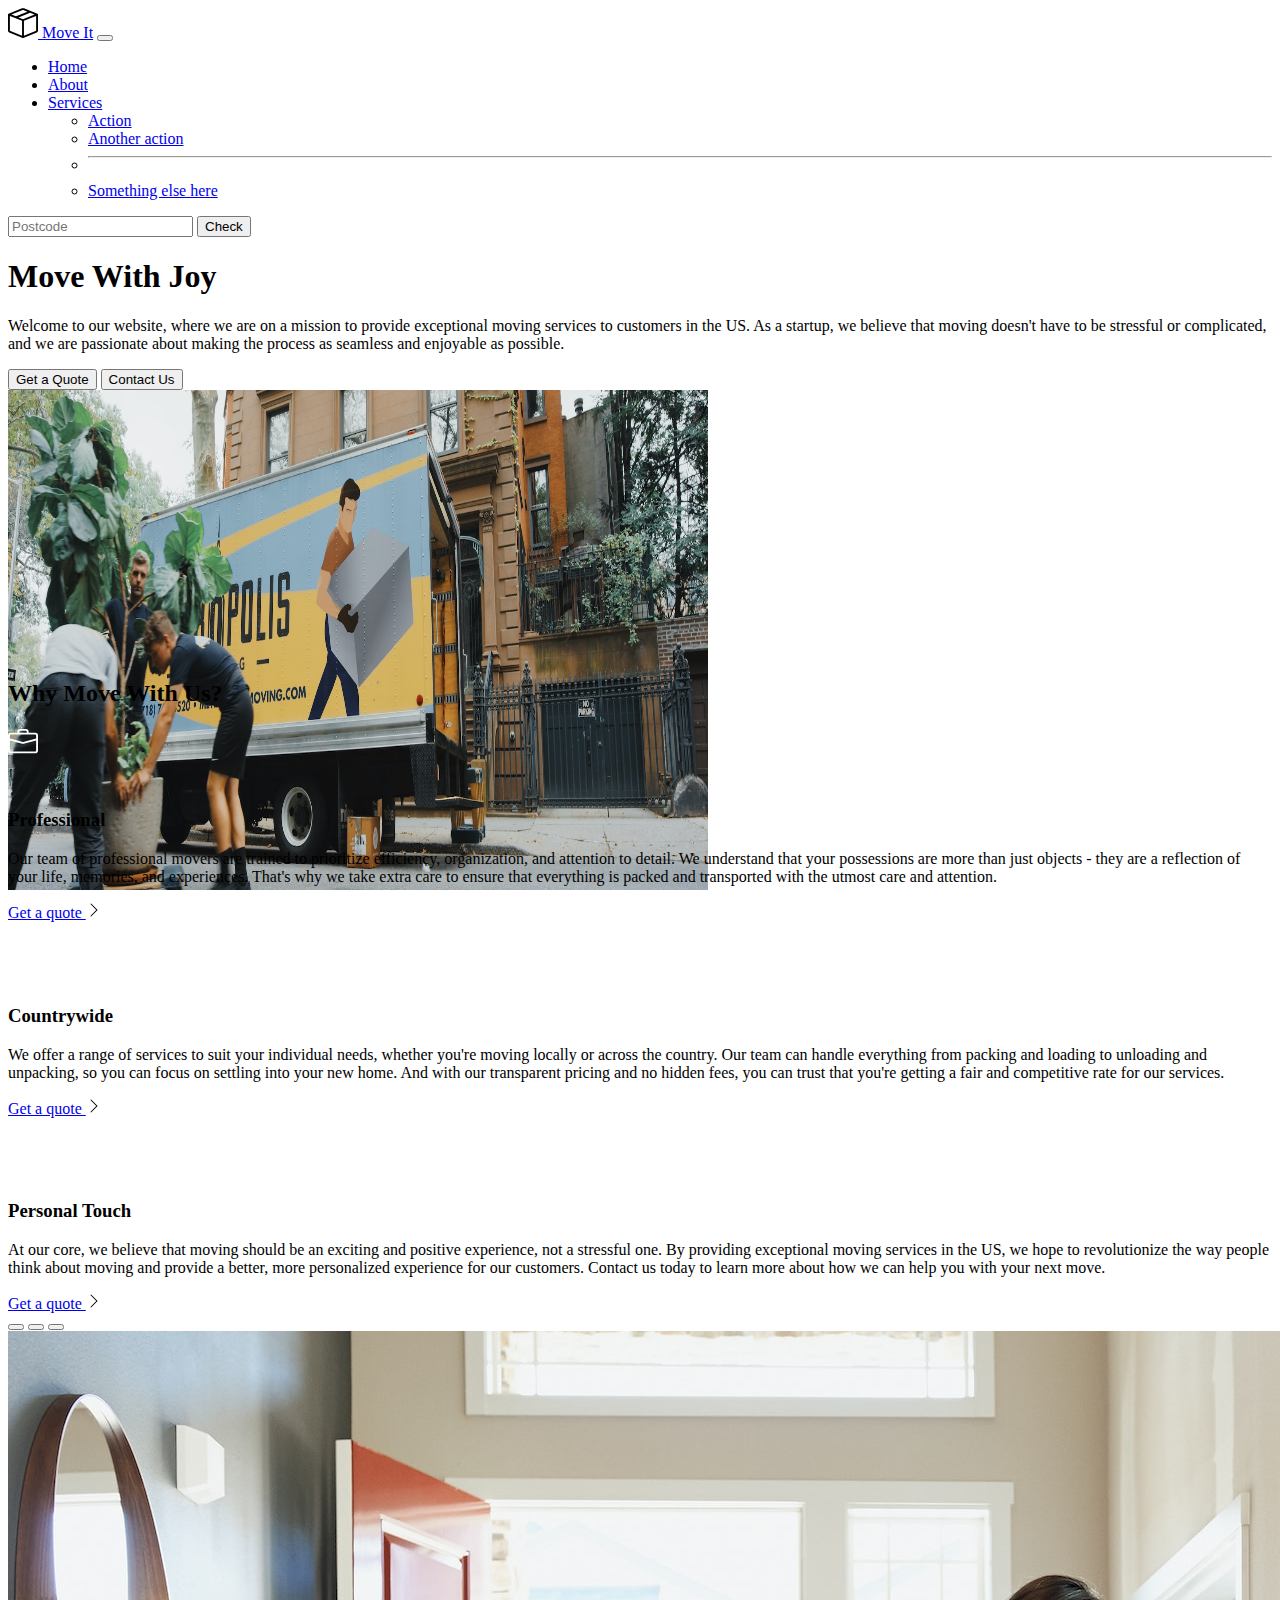
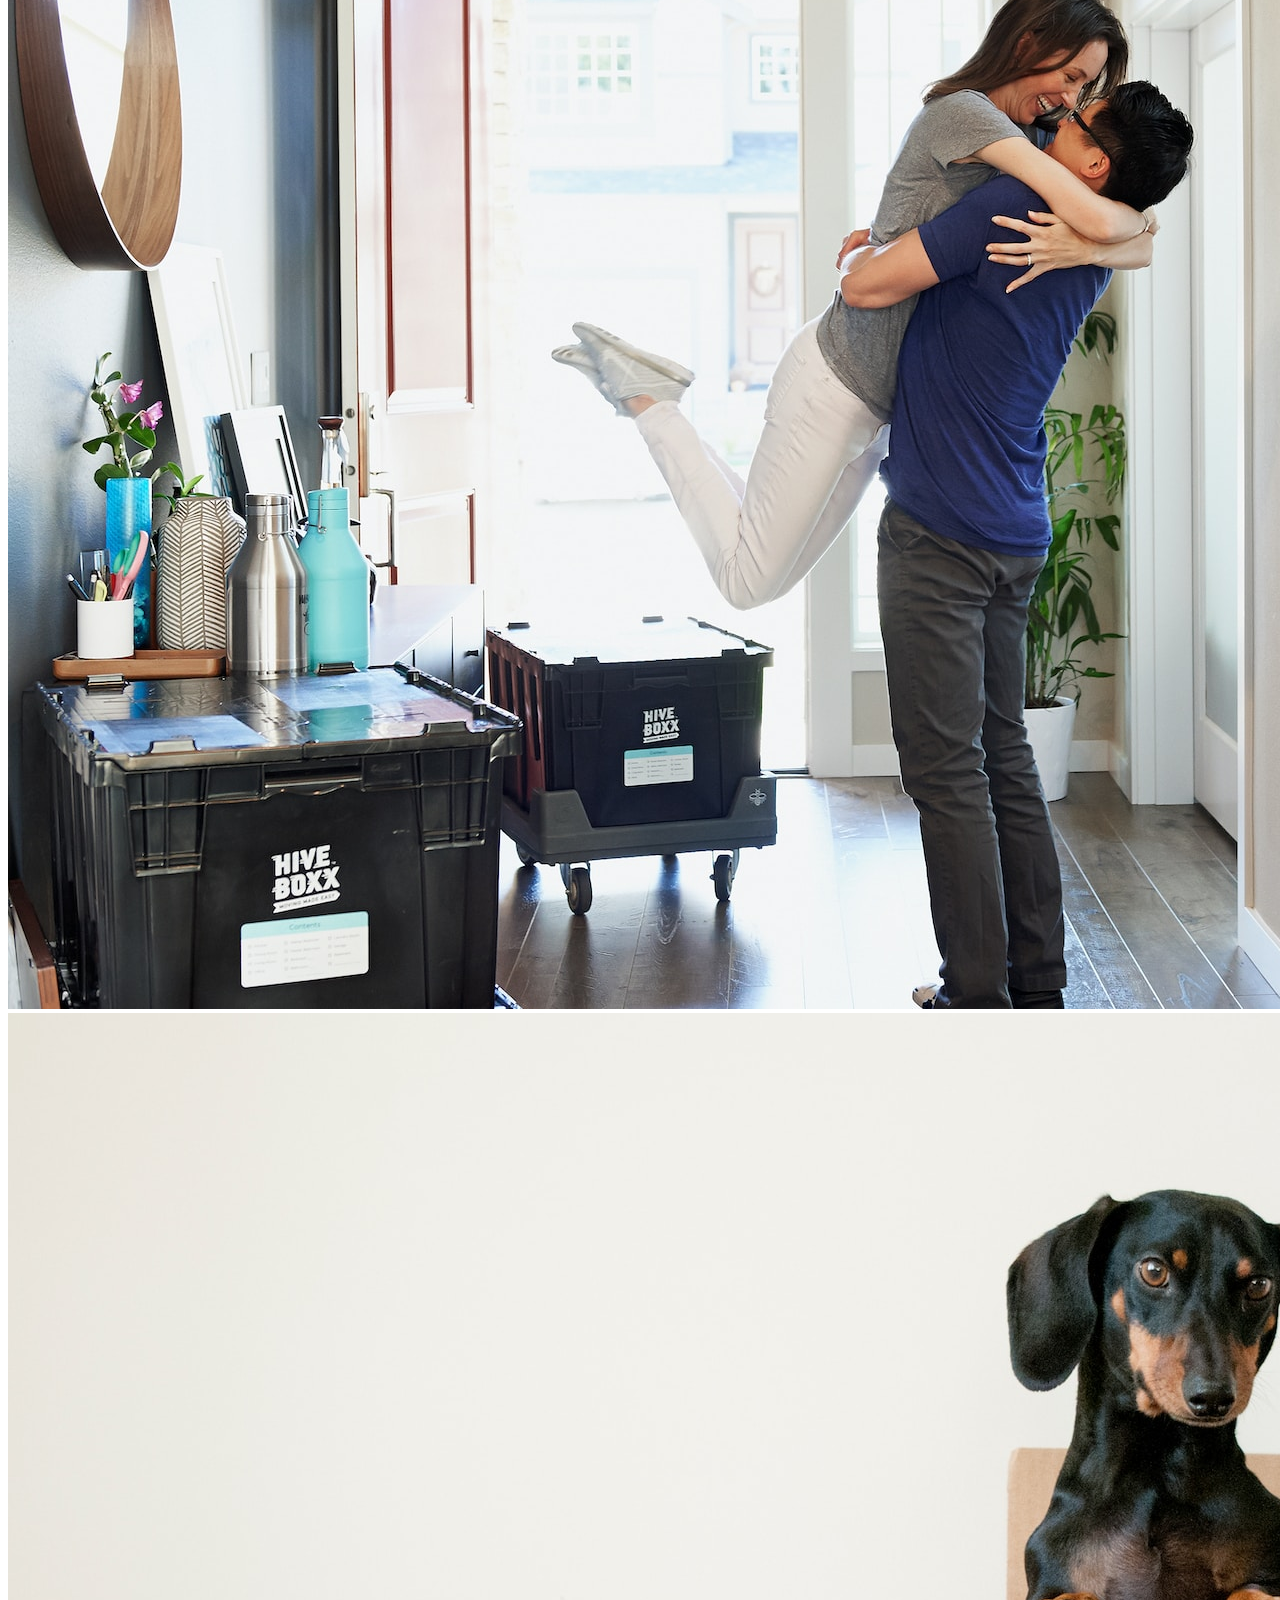
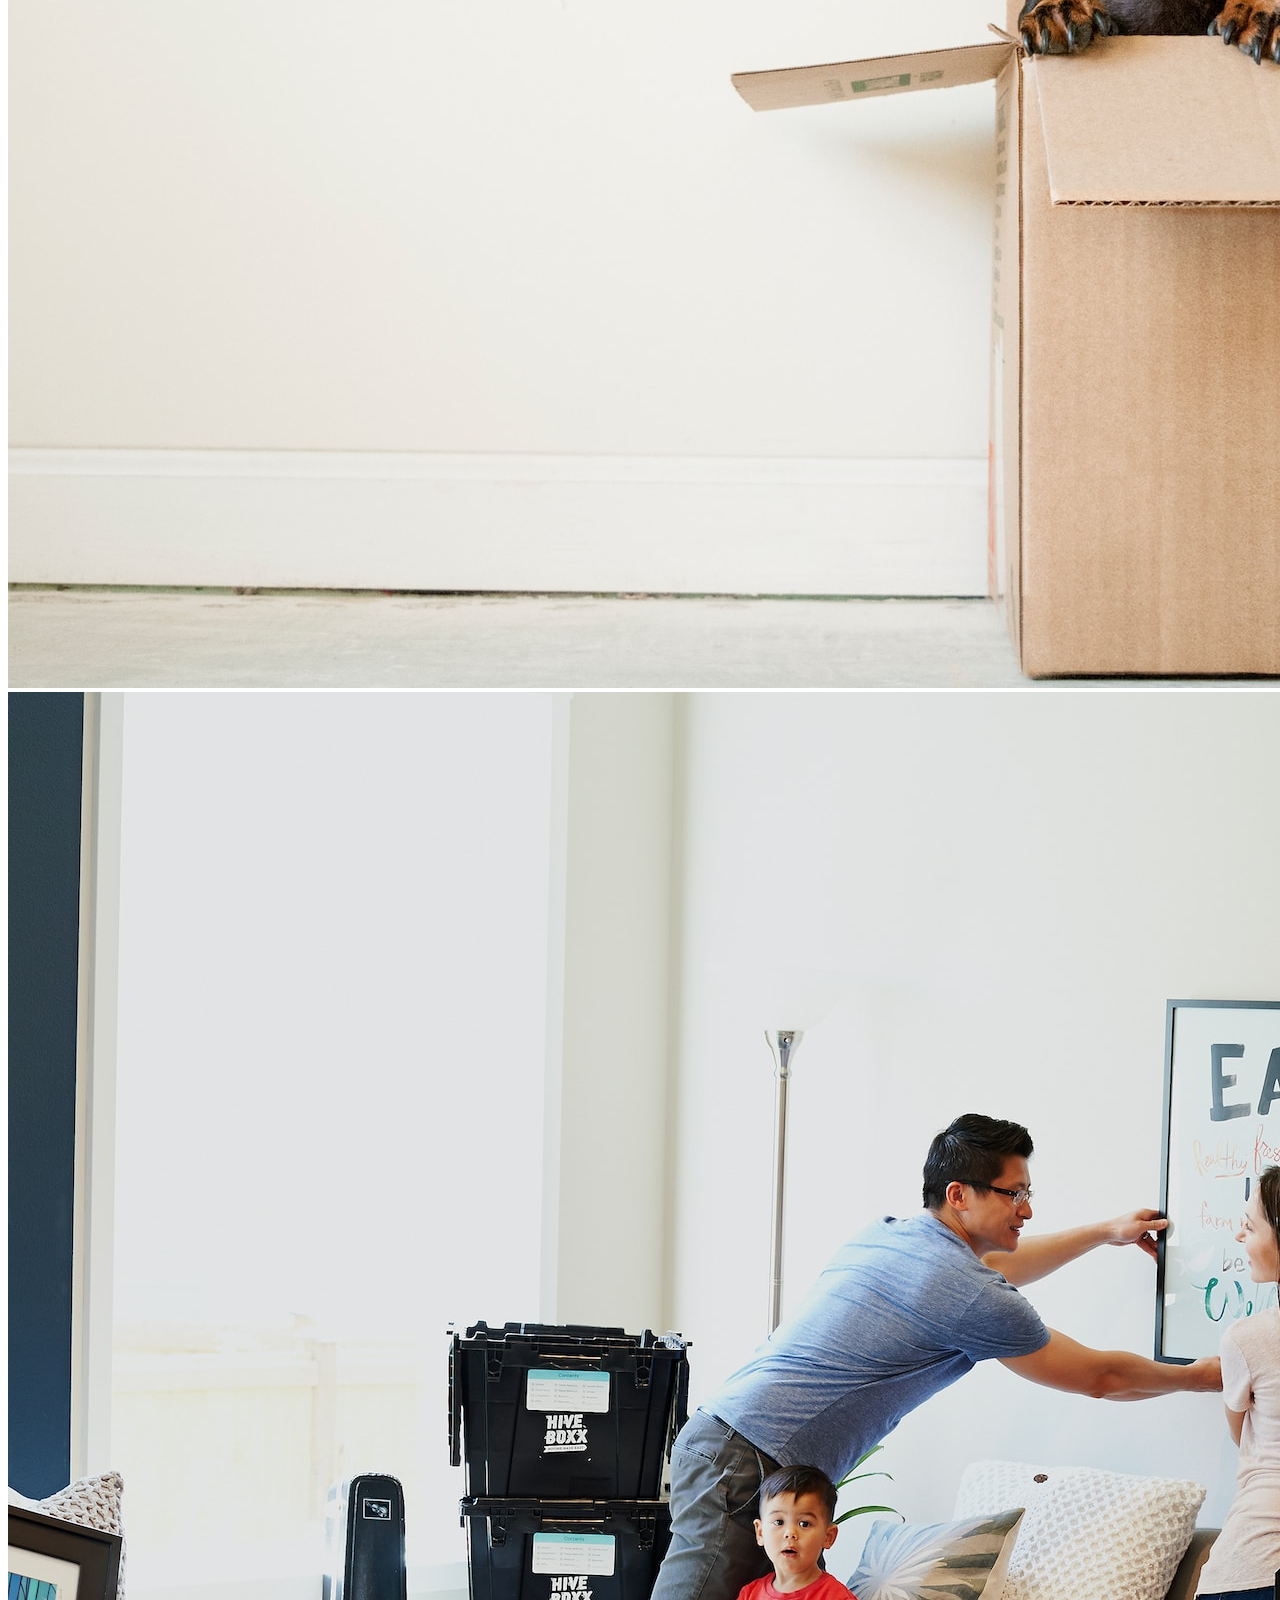
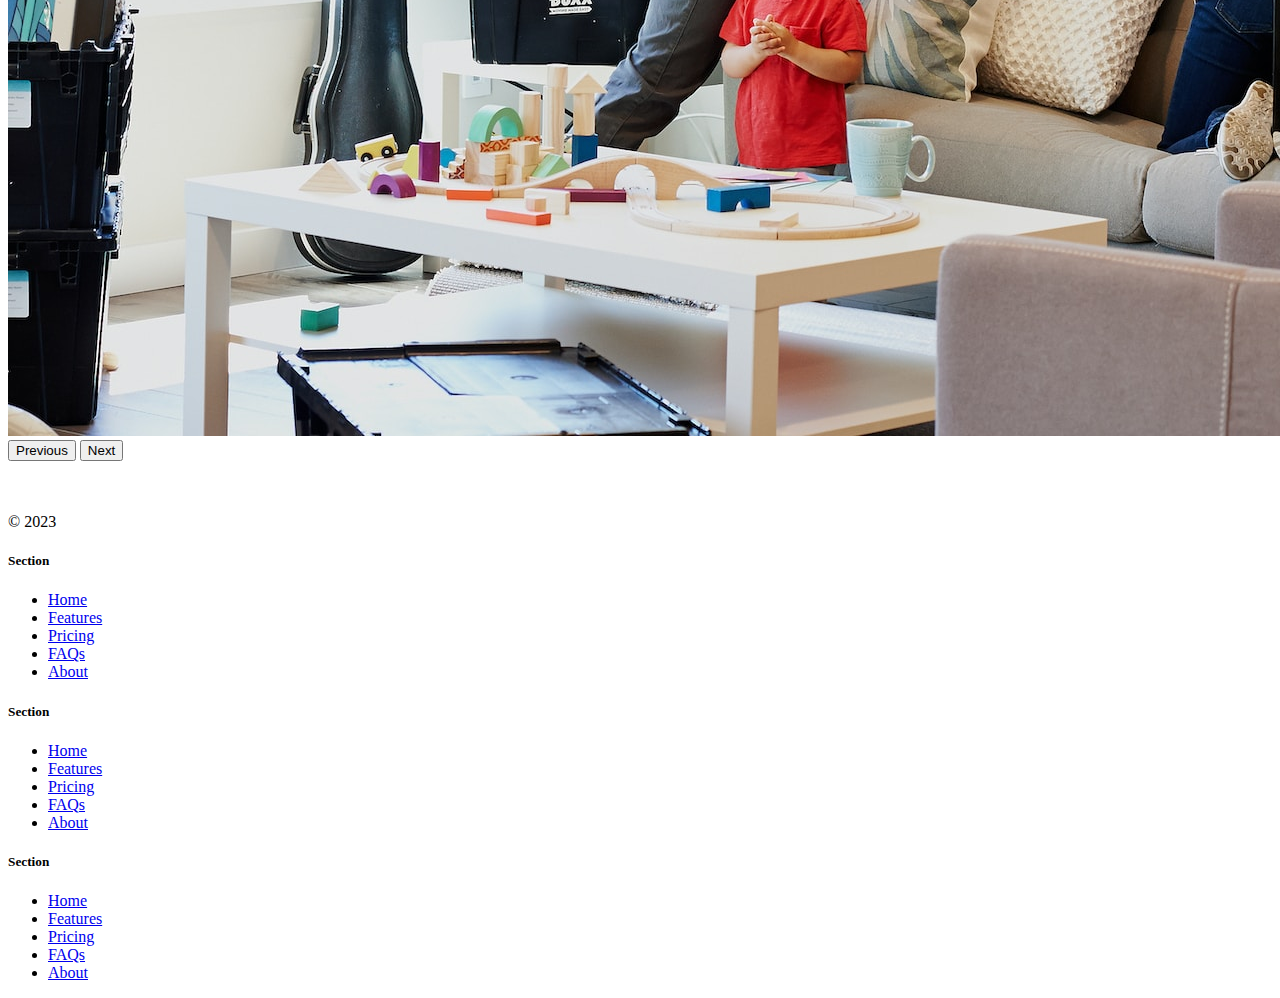
<file: 11.2+Bootstrap+Components/11.2 Bootstrap Components/solution.html>
<!DOCTYPE html>
<html lang="en">

<head>
  <meta charset="UTF-8">
  <meta name="viewport" content="width=device-width, initial-scale=1.0">
  <title>Bootstrap Components</title>
  <link href="https://cdn.jsdelivr.net/npm/bootstrap@5.3.0-alpha2/dist/css/bootstrap.min.css" rel="stylesheet"
    integrity="sha384-aFq/bzH65dt+w6FI2ooMVUpc+21e0SRygnTpmBvdBgSdnuTN7QbdgL+OapgHtvPp" crossorigin="anonymous">
  <style>
    .feature-icon {
      width: 4rem;
      height: 4rem;
      border-radius: 0.75rem;
    }
  </style>
</head>

<body>

  <nav class="navbar navbar-expand-lg bg-body-tertiary">
    <div class="container-fluid">
      <a class="navbar-brand" href="#"><img src="./box-seam.svg" alt="moveit brand icon" height="30"> Move It</a>
      <button class="navbar-toggler" type="button" data-bs-toggle="collapse" data-bs-target="#navbarSupportedContent"
        aria-controls="navbarSupportedContent" aria-expanded="false" aria-label="Toggle navigation">
        <span class="navbar-toggler-icon"></span>
      </button>
      <div class="collapse navbar-collapse" id="navbarSupportedContent">
        <ul class="navbar-nav me-auto mb-2 mb-lg-0">
          <li class="nav-item">
            <a class="nav-link active" aria-current="page" href="#">Home</a>
          </li>
          <li class="nav-item">
            <a class="nav-link" href="#">About</a>
          </li>
          <li class="nav-item dropdown">
            <a class="nav-link dropdown-toggle" href="#" role="button" data-bs-toggle="dropdown" aria-expanded="false">
              Services
            </a>
            <ul class="dropdown-menu">
              <li><a class="dropdown-item" href="#">Action</a></li>
              <li><a class="dropdown-item" href="#">Another action</a></li>
              <li>
                <hr class="dropdown-divider">
              </li>
              <li><a class="dropdown-item" href="#">Something else here</a></li>
            </ul>
          </li>
        </ul>
        <form class="d-flex" role="search">
          <input class="form-control me-2" type="search" placeholder="Postcode" aria-label="Search">
          <button class="btn btn-outline-success" type="submit">Check</button>
        </form>
      </div>
    </div>
  </nav>


  <div class="px-4 pt-5 my-5 text-center border-bottom">
    <h1 class="display-4 fw-bold text-body-emphasis">Move With Joy</h1>
    <div class="col-lg-6 mx-auto">
      <p class="lead mb-4">Welcome to our website, where we are on a mission to provide exceptional moving services to
        customers in the US. As a
        startup, we believe that moving doesn't have to be stressful or complicated, and we are passionate about making
        the
        process as seamless and enjoyable as possible.
      </p>
      <div class="d-grid gap-2 d-sm-flex justify-content-sm-center mb-5">
        <button type="button" class="btn btn-primary btn-lg px-4 me-sm-3">Get a Quote</button>
        <button type="button" class="btn btn-outline-secondary btn-lg px-4">Contact Us</button>
      </div>
    </div>
    <div class="overflow-hidden" style="max-height: 30vh;">
      <div class="container px-5">
        <img src="./moving-van.jpg" class="img-fluid border rounded-3 shadow-lg mb-4" alt="Example image" width="700"
          height="500" loading="lazy">
      </div>
    </div>
  </div>

  <div class="container px-4 py-5" id="featured-3">
    <h2 class="pb-2 border-bottom">Why Move With Us?</h2>
    <div class="row g-4 py-5 row-cols-1 row-cols-lg-3">
      <div class="feature col">
        <div
          class="feature-icon d-inline-flex align-items-center justify-content-center text-bg-primary bg-gradient fs-2 mb-3">
          <img src="./briefcase.svg" alt="briefcase" height="30">
        </div>
        <h3 class="fs-2">Professional</h3>
        <p>Our team of professional movers are trained to prioritize efficiency, organization, and attention to detail.
          We
          understand that your possessions are more than just objects - they are a reflection of your life, memories,
          and
          experiences. That's why we take extra care to ensure that everything is packed and transported with the utmost
          care and
          attention.</p>
        <a href="#" class="icon-link">
          Get a quote
          <img src="./chevron-right.svg" alt="chevron-right">
        </a>
      </div>
      <div class="feature col">
        <div
          class="feature-icon d-inline-flex align-items-center justify-content-center text-bg-primary bg-gradient fs-2 mb-3">
          <img src="./bus-front.svg" alt="bus-front" height="30">
        </div>
        <h3 class="fs-2">Countrywide</h3>
        <p>We offer a range of services to suit your individual needs, whether you're moving locally or across the
          country. Our
          team can handle everything from packing and loading to unloading and unpacking, so you can focus on settling
          into your
          new home. And with our transparent pricing and no hidden fees, you can trust that you're getting a fair and
          competitive
          rate for our services.</p>
        <a href="#" class="icon-link">
          Get a quote
          <img src="./chevron-right.svg" alt="chevron-right">
        </a>
      </div>
      <div class="feature col">
        <div
          class="feature-icon d-inline-flex align-items-center justify-content-center text-bg-primary bg-gradient fs-2 mb-3">
          <img src="./chat-square-heart.svg" alt="chat-square-heart" height="30">
        </div>
        <h3 class="fs-2">Personal Touch</h3>
        <p>At our core, we believe that moving should be an exciting and positive experience, not a stressful one. By
          providing
          exceptional moving services in the US, we hope to revolutionize the way people think about moving and provide
          a better,
          more personalized experience for our customers. Contact us today to learn more about how we can help you with
          your next
          move.</p>
        <a href="#" class="icon-link">
          Get a quote
          <img src="./chevron-right.svg" alt="chevron-right">
        </a>
      </div>
    </div>
  </div>
  <div class="container">
    <div id="carouselExampleIndicators" class="carousel slide">
      <div class="carousel-indicators">
        <button type="button" data-bs-target="#carouselExampleIndicators" data-bs-slide-to="0" class="active"
          aria-current="true" aria-label="Slide 1"></button>
        <button type="button" data-bs-target="#carouselExampleIndicators" data-bs-slide-to="1"
          aria-label="Slide 2"></button>
        <button type="button" data-bs-target="#carouselExampleIndicators" data-bs-slide-to="2"
          aria-label="Slide 3"></button>
      </div>
      <div class="carousel-inner">
        <div class="carousel-item active">
          <img src="./couple.jpg" class="d-block w-100" alt="couple">
        </div>
        <div class="carousel-item">
          <img src="./dog.jpg" class="d-block w-100" alt="dog">
        </div>
        <div class="carousel-item">
          <img src="./family.jpg" class="d-block w-100" alt="family">
        </div>
      </div>
      <button class="carousel-control-prev" type="button" data-bs-target="#carouselExampleIndicators"
        data-bs-slide="prev">
        <span class="carousel-control-prev-icon" aria-hidden="true"></span>
        <span class="visually-hidden">Previous</span>
      </button>
      <button class="carousel-control-next" type="button" data-bs-target="#carouselExampleIndicators"
        data-bs-slide="next">
        <span class="carousel-control-next-icon" aria-hidden="true"></span>
        <span class="visually-hidden">Next</span>
      </button>
    </div>
  </div>

  <div class="container">
    <footer class="row row-cols-1 row-cols-sm-2 row-cols-md-5 py-5 my-5 border-top">
      <div class="col mb-3">
        <a href="/" class="d-flex align-items-center mb-3 link-body-emphasis text-decoration-none">
          <svg class="bi me-2" width="40" height="32">
            <use xlink:href="#bootstrap"></use>
          </svg>
        </a>
        <p class="text-body-secondary">© 2023</p>
      </div>

      <div class="col mb-3">

      </div>

      <div class="col mb-3">
        <h5>Section</h5>
        <ul class="nav flex-column">
          <li class="nav-item mb-2"><a href="#" class="nav-link p-0 text-body-secondary">Home</a></li>
          <li class="nav-item mb-2"><a href="#" class="nav-link p-0 text-body-secondary">Features</a></li>
          <li class="nav-item mb-2"><a href="#" class="nav-link p-0 text-body-secondary">Pricing</a></li>
          <li class="nav-item mb-2"><a href="#" class="nav-link p-0 text-body-secondary">FAQs</a></li>
          <li class="nav-item mb-2"><a href="#" class="nav-link p-0 text-body-secondary">About</a></li>
        </ul>
      </div>

      <div class="col mb-3">
        <h5>Section</h5>
        <ul class="nav flex-column">
          <li class="nav-item mb-2"><a href="#" class="nav-link p-0 text-body-secondary">Home</a></li>
          <li class="nav-item mb-2"><a href="#" class="nav-link p-0 text-body-secondary">Features</a></li>
          <li class="nav-item mb-2"><a href="#" class="nav-link p-0 text-body-secondary">Pricing</a></li>
          <li class="nav-item mb-2"><a href="#" class="nav-link p-0 text-body-secondary">FAQs</a></li>
          <li class="nav-item mb-2"><a href="#" class="nav-link p-0 text-body-secondary">About</a></li>
        </ul>
      </div>

      <div class="col mb-3">
        <h5>Section</h5>
        <ul class="nav flex-column">
          <li class="nav-item mb-2"><a href="#" class="nav-link p-0 text-body-secondary">Home</a></li>
          <li class="nav-item mb-2"><a href="#" class="nav-link p-0 text-body-secondary">Features</a></li>
          <li class="nav-item mb-2"><a href="#" class="nav-link p-0 text-body-secondary">Pricing</a></li>
          <li class="nav-item mb-2"><a href="#" class="nav-link p-0 text-body-secondary">FAQs</a></li>
          <li class="nav-item mb-2"><a href="#" class="nav-link p-0 text-body-secondary">About</a></li>
        </ul>
      </div>
    </footer>
  </div>
  <script src="https://cdn.jsdelivr.net/npm/bootstrap@5.3.0-alpha3/dist/js/bootstrap.bundle.min.js"
    integrity="sha384-ENjdO4Dr2bkBIFxQpeoTz1HIcje39Wm4jDKdf19U8gI4ddQ3GYNS7NTKfAdVQSZe"
    crossorigin="anonymous"></script>
</body>

</html>
</file>
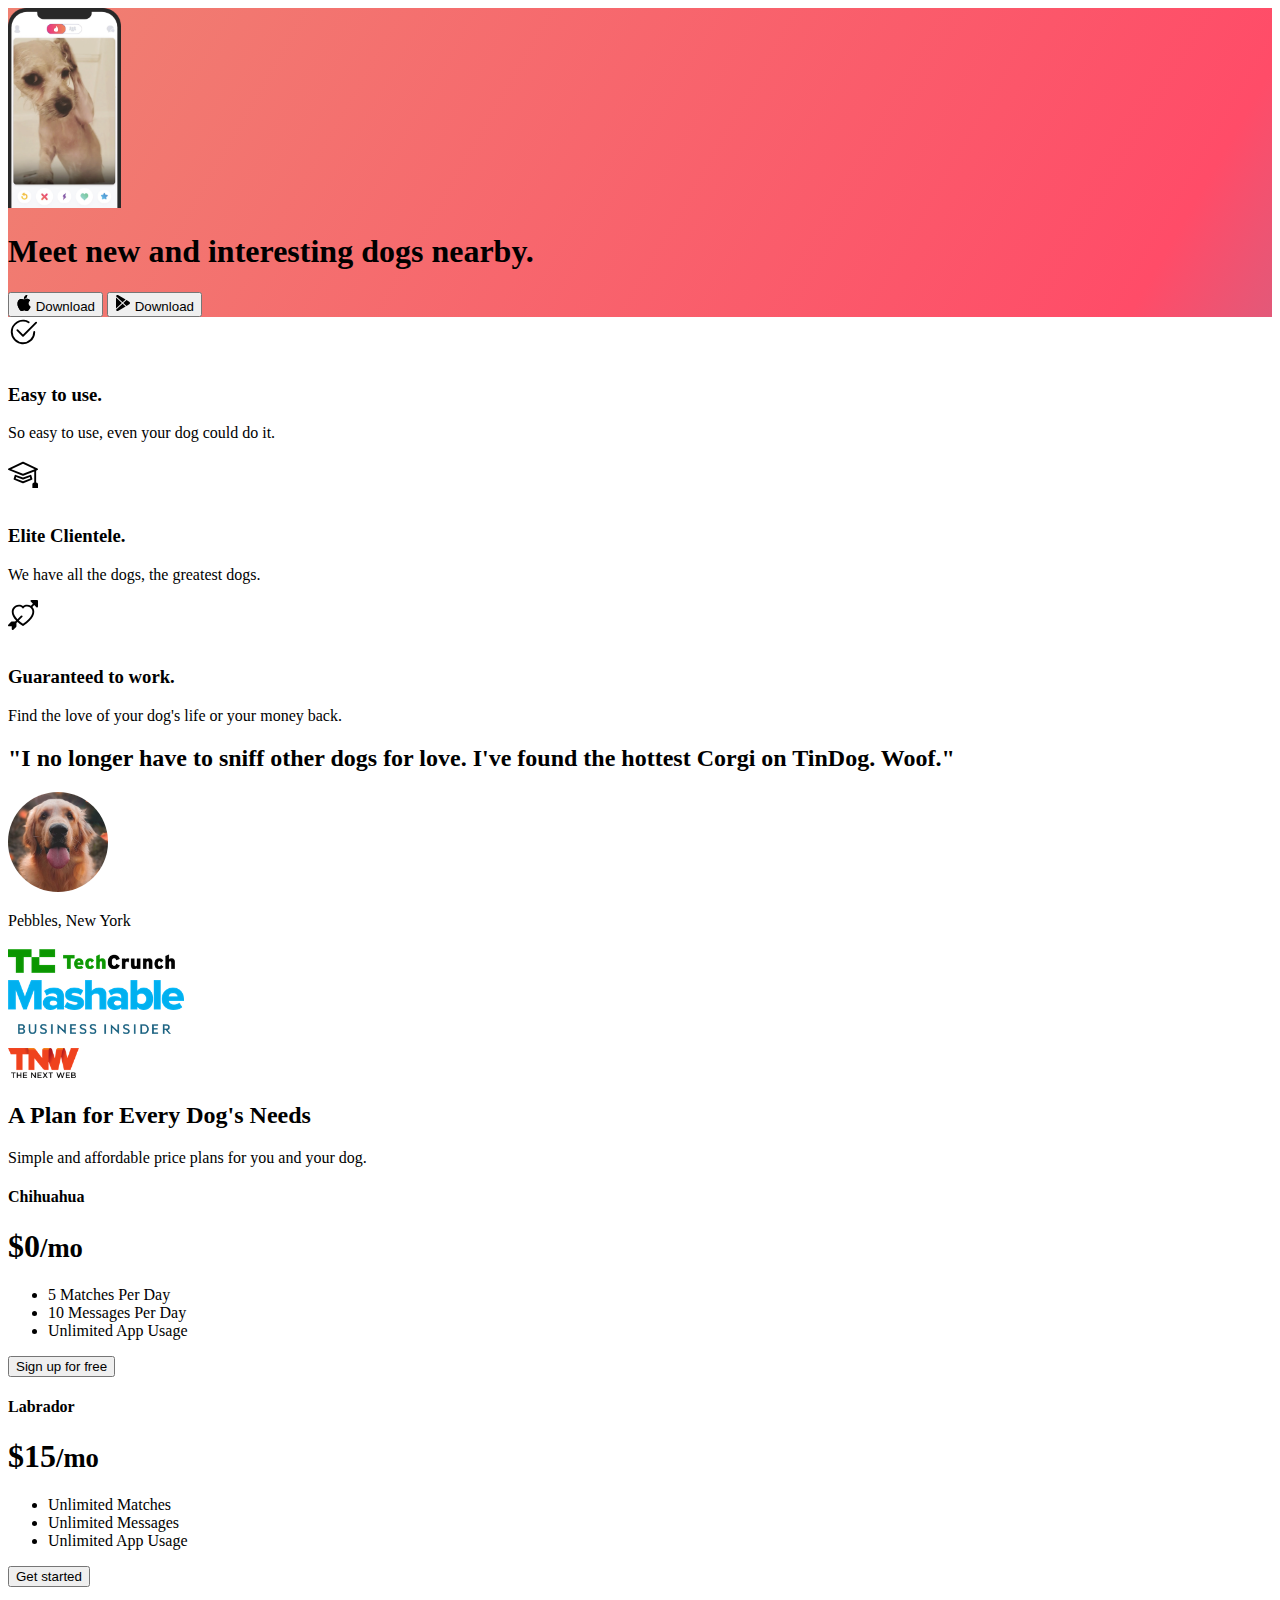
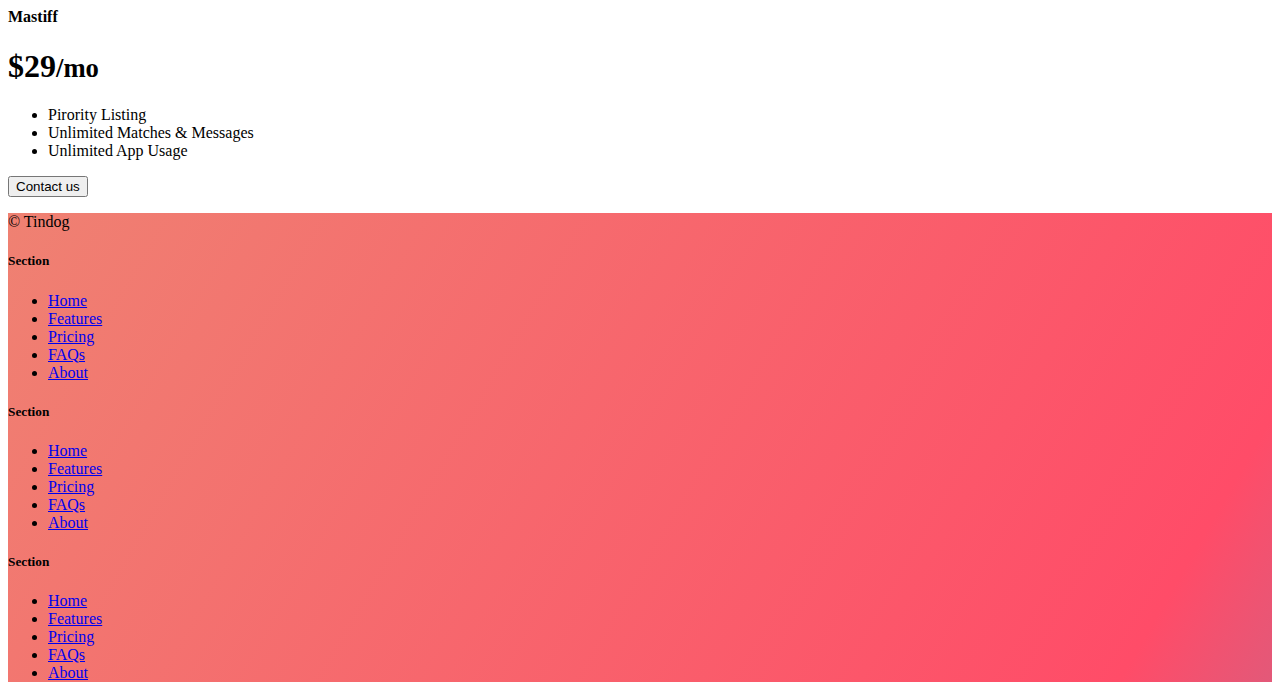
<file: 11.3+TinDog+Project (1)/11.3 TinDog Project/solution.html>
<!DOCTYPE html>
<html lang="en">

<head>
  <meta charset="UTF-8">
  <meta name="viewport" content="width=device-width, initial-scale=1.0">
  <title>TinDog</title>
  <link href="https://cdn.jsdelivr.net/npm/bootstrap@5.3.0-alpha3/dist/css/bootstrap.min.css" rel="stylesheet"
    integrity="sha384-KK94CHFLLe+nY2dmCWGMq91rCGa5gtU4mk92HdvYe+M/SXH301p5ILy+dN9+nJOZ" crossorigin="anonymous">
  <link rel="stylesheet" href="./css/solution.css">
</head>

<body>


  <!-- Title -->
  <section id="title" class="gradient-background">

    <div class="container col-xxl-8 px-4 pt-5">
      <div class="row flex-lg-row-reverse align-items-center g-5 pt-5">
        <div class="col-10 col-sm-8 col-lg-6">
          <img src="./images/iphone.png" class="d-block mx-lg-auto img-fluid" alt="Bootstrap Themes" height="200"
            loading="lazy">
        </div>
        <div class="col-lg-6">
          <h1 class="display-5 fw-bold text-body-emphasis lh-1 mb-3">Meet new and interesting dogs nearby.</h1>

          <div class="d-grid gap-2 d-md-flex justify-content-md-start">
            <button type="button" class="btn btn-light btn-lg px-4 me-md-2"><svg xmlns="http://www.w3.org/2000/svg"
                width="16" height="16" fill="currentColor" class="bi bi-apple mb-1" viewBox="0 0 16 16">
                <path
                  d="M11.182.008C11.148-.03 9.923.023 8.857 1.18c-1.066 1.156-.902 2.482-.878 2.516.024.034 1.52.087 2.475-1.258.955-1.345.762-2.391.728-2.43Zm3.314 11.733c-.048-.096-2.325-1.234-2.113-3.422.212-2.189 1.675-2.789 1.698-2.854.023-.065-.597-.79-1.254-1.157a3.692 3.692 0 0 0-1.563-.434c-.108-.003-.483-.095-1.254.116-.508.139-1.653.589-1.968.607-.316.018-1.256-.522-2.267-.665-.647-.125-1.333.131-1.824.328-.49.196-1.422.754-2.074 2.237-.652 1.482-.311 3.83-.067 4.56.244.729.625 1.924 1.273 2.796.576.984 1.34 1.667 1.659 1.899.319.232 1.219.386 1.843.067.502-.308 1.408-.485 1.766-.472.357.013 1.061.154 1.782.539.571.197 1.111.115 1.652-.105.541-.221 1.324-1.059 2.238-2.758.347-.79.505-1.217.473-1.282Z" />
                <path
                  d="M11.182.008C11.148-.03 9.923.023 8.857 1.18c-1.066 1.156-.902 2.482-.878 2.516.024.034 1.52.087 2.475-1.258.955-1.345.762-2.391.728-2.43Zm3.314 11.733c-.048-.096-2.325-1.234-2.113-3.422.212-2.189 1.675-2.789 1.698-2.854.023-.065-.597-.79-1.254-1.157a3.692 3.692 0 0 0-1.563-.434c-.108-.003-.483-.095-1.254.116-.508.139-1.653.589-1.968.607-.316.018-1.256-.522-2.267-.665-.647-.125-1.333.131-1.824.328-.49.196-1.422.754-2.074 2.237-.652 1.482-.311 3.83-.067 4.56.244.729.625 1.924 1.273 2.796.576.984 1.34 1.667 1.659 1.899.319.232 1.219.386 1.843.067.502-.308 1.408-.485 1.766-.472.357.013 1.061.154 1.782.539.571.197 1.111.115 1.652-.105.541-.221 1.324-1.059 2.238-2.758.347-.79.505-1.217.473-1.282Z" />
              </svg> Download</button>
            <button type="button" class="btn btn-outline-light btn-lg px-4"><svg xmlns="http://www.w3.org/2000/svg"
                width="16" height="16" fill="currentColor" class="bi bi-google-play mb-1" viewBox="0 0 16 16">
                <path
                  d="M14.222 9.374c1.037-.61 1.037-2.137 0-2.748L11.528 5.04 8.32 8l3.207 2.96 2.694-1.586Zm-3.595 2.116L7.583 8.68 1.03 14.73c.201 1.029 1.36 1.61 2.303 1.055l7.294-4.295ZM1 13.396V2.603L6.846 8 1 13.396ZM1.03 1.27l6.553 6.05 3.044-2.81L3.333.215C2.39-.341 1.231.24 1.03 1.27Z" />
              </svg> Download</button>
          </div>
        </div>
      </div>
    </div>
  </section>
  <!-- Features -->
  <section id="features">
    <div class="container mt-5">
      <div class="row g-4 py-5 row-cols-1 row-cols-lg-3">
        <div class="col d-flex align-items-start">
          <div
            class="icon-square text-body-emphasis bg-body-secondary d-inline-flex align-items-center justify-content-center fs-4 flex-shrink-0 me-3">
            <svg xmlns="http://www.w3.org/2000/svg" height="30" fill="currentColor" class="bi bi-check2-circle"
              viewBox="0 0 16 16">
              <path
                d="M2.5 8a5.5 5.5 0 0 1 8.25-4.764.5.5 0 0 0 .5-.866A6.5 6.5 0 1 0 14.5 8a.5.5 0 0 0-1 0 5.5 5.5 0 1 1-11 0z" />
              <path
                d="M15.354 3.354a.5.5 0 0 0-.708-.708L8 9.293 5.354 6.646a.5.5 0 1 0-.708.708l3 3a.5.5 0 0 0 .708 0l7-7z" />
            </svg>
          </div>
          <div>
            <h3 class="fs-2">Easy to use.</h3>
            <p>So easy to use, even your dog could do it.</p>

          </div>
        </div>
        <div class="col d-flex align-items-start">
          <div
            class="icon-square text-body-emphasis bg-body-secondary d-inline-flex align-items-center justify-content-center fs-4 flex-shrink-0 me-3">
            <svg xmlns="http://www.w3.org/2000/svg" height="30" fill="currentColor" class="bi bi-mortarboard"
              viewBox="0 0 16 16">
              <path
                d="M8.211 2.047a.5.5 0 0 0-.422 0l-7.5 3.5a.5.5 0 0 0 .025.917l7.5 3a.5.5 0 0 0 .372 0L14 7.14V13a1 1 0 0 0-1 1v2h3v-2a1 1 0 0 0-1-1V6.739l.686-.275a.5.5 0 0 0 .025-.917l-7.5-3.5ZM8 8.46 1.758 5.965 8 3.052l6.242 2.913L8 8.46Z" />
              <path
                d="M4.176 9.032a.5.5 0 0 0-.656.327l-.5 1.7a.5.5 0 0 0 .294.605l4.5 1.8a.5.5 0 0 0 .372 0l4.5-1.8a.5.5 0 0 0 .294-.605l-.5-1.7a.5.5 0 0 0-.656-.327L8 10.466 4.176 9.032Zm-.068 1.873.22-.748 3.496 1.311a.5.5 0 0 0 .352 0l3.496-1.311.22.748L8 12.46l-3.892-1.556Z" />
            </svg>
          </div>
          <div>
            <h3 class="fs-2">Elite Clientele.</h3>
            <p>We have all the dogs, the greatest dogs.</p>

          </div>
        </div>
        <div class="col d-flex align-items-start">
          <div
            class="icon-square text-body-emphasis bg-body-secondary d-inline-flex align-items-center justify-content-center fs-4 flex-shrink-0 me-3">
            <svg xmlns="http://www.w3.org/2000/svg" height="30" fill="currentColor" class="bi bi-arrow-through-heart"
              viewBox="0 0 16 16">
              <path fill-rule="evenodd"
                d="M2.854 15.854A.5.5 0 0 1 2 15.5V14H.5a.5.5 0 0 1-.354-.854l1.5-1.5A.5.5 0 0 1 2 11.5h1.793l.53-.53c-.771-.802-1.328-1.58-1.704-2.32-.798-1.575-.775-2.996-.213-4.092C3.426 2.565 6.18 1.809 8 3.233c1.25-.98 2.944-.928 4.212-.152L13.292 2 12.147.854A.5.5 0 0 1 12.5 0h3a.5.5 0 0 1 .5.5v3a.5.5 0 0 1-.854.354L14 2.707l-1.006 1.006c.236.248.44.531.6.845.562 1.096.585 2.517-.213 4.092-.793 1.563-2.395 3.288-5.105 5.08L8 13.912l-.276-.182a21.86 21.86 0 0 1-2.685-2.062l-.539.54V14a.5.5 0 0 1-.146.354l-1.5 1.5Zm2.893-4.894A20.419 20.419 0 0 0 8 12.71c2.456-1.666 3.827-3.207 4.489-4.512.679-1.34.607-2.42.215-3.185-.817-1.595-3.087-2.054-4.346-.761L8 4.62l-.358-.368c-1.259-1.293-3.53-.834-4.346.761-.392.766-.464 1.845.215 3.185.323.636.815 1.33 1.519 2.065l1.866-1.867a.5.5 0 1 1 .708.708L5.747 10.96Z" />
            </svg>
          </div>
          <div>
            <h3 class="fs-2">Guaranteed to work.</h3>
            <p>Find the love of your dog's life or your money back.</p>

          </div>
        </div>
      </div>
    </div>
  </section>
  <!-- Testimonial -->
  <section id="testimonial">
    <div class="my-5">
      <div class="p-5 text-center bg-body-tertiary">
        <div class="container py-5">
          <h2 class="text-body-emphasis">"I no longer have to sniff other dogs for love. I've found the hottest Corgi on
            TinDog. Woof."</h2>
          <img class="profile-img mt-5" src="./images/dog-img.jpg" alt="dog image">
          <p class="col-lg-8 mx-auto lead mt-2">
            Pebbles, New York
          </p>
        </div>

        <div class="container">
          <div class="row">
            <div class="col-lg-3 col-sm-12">
              <img src="./images/techcrunch.png" alt="techcrunch" height="30">
            </div>
            <div class="col-lg-3 col-sm-12">
              <img src="./images/mashable.png" alt="mashable" height="30">
            </div>
            <div class="col-lg-3 col-sm-12">
              <img src="./images/bizinsider.png" alt="bizinsider" height="30">
            </div>
            <div class="col-lg-3 col-sm-12">
              <img src="./images/tnw.png" alt="tnw" height="30">
            </div>
          </div>
        </div>
      </div>
    </div>
  </section>
  <!-- Pricing -->
  <section id="pricing">
    <div class="container">
      <div class="pricing-header p-3 pb-md-4 mx-auto text-center">
        <h2 class="display-4 fw-normal">A Plan for Every Dog's Needs</h2>
        <p class="fs-5 text-body-secondary">Simple and affordable price plans for you and your dog.
      </div>
      <div class="row row-cols-1 row-cols-md-3 mb-3 text-center">
        <div class="col">
          <div class="card mb-4 rounded-3 shadow-sm">
            <div class="card-header py-3">
              <h4 class="my-0 fw-normal">Chihuahua</h4>
            </div>
            <div class="card-body">
              <h1 class="card-title pricing-card-title">$0<small class="text-body-secondary fw-light">/mo</small></h1>
              <ul class="list-unstyled mt-3 mb-4">
                <li>5 Matches Per Day</li>
                <li>10 Messages Per Day</li>
                <li>Unlimited App Usage</li>
              </ul>
              <button type="button" class="w-100 btn btn-lg btn-outline-dark">Sign up for free</button>
            </div>
          </div>
        </div>
        <div class="col">
          <div class="card mb-4 rounded-3 shadow-sm">
            <div class="card-header py-3">
              <h4 class="my-0 fw-normal">Labrador</h4>
            </div>
            <div class="card-body">
              <h1 class="card-title pricing-card-title">$15<small class="text-body-secondary fw-light">/mo</small></h1>
              <ul class="list-unstyled mt-3 mb-4">
                <li>Unlimited Matches</li>
                <li>Unlimited Messages</li>
                <li>Unlimited App Usage</li>
              </ul>
              <button type="button" class="w-100 btn btn-lg btn-dark">Get started</button>
            </div>
          </div>
        </div>
        <div class="col">
          <div class="card mb-4 rounded-3 shadow-sm border-dark">
            <div class="card-header py-3 text-bg-dark border-dark">
              <h4 class="my-0 fw-normal">Mastiff</h4>
            </div>
            <div class="card-body">
              <h1 class="card-title pricing-card-title">$29<small class="text-body-secondary fw-light">/mo</small></h1>
              <ul class="list-unstyled mt-3 mb-4">
                <li>Pirority Listing</li>
                <li>Unlimited Matches & Messages</li>
                <li>Unlimited App Usage</li>
              </ul>
              <button type="button" class="w-100 btn btn-lg btn-dark">Contact us</button>
            </div>
          </div>
        </div>
      </div>
    </div>
  </section>
  <!-- Footer -->
  <section id="contact" class="gradient-background">
    <div class="container ">
      <footer class="row row-cols-1 row-cols-sm-2 row-cols-md-5 py-5 mt-5 border-top">
        <div class="col mb-3">

          <p class="text-body-secondary">© Tindog</p>
        </div>

        <div class="col mb-3">

        </div>

        <div class="col mb-3">
          <h5>Section</h5>
          <ul class="nav flex-column">
            <li class="nav-item mb-2"><a href="#" class="nav-link p-0 text-body-secondary">Home</a></li>
            <li class="nav-item mb-2"><a href="#" class="nav-link p-0 text-body-secondary">Features</a></li>
            <li class="nav-item mb-2"><a href="#" class="nav-link p-0 text-body-secondary">Pricing</a></li>
            <li class="nav-item mb-2"><a href="#" class="nav-link p-0 text-body-secondary">FAQs</a></li>
            <li class="nav-item mb-2"><a href="#" class="nav-link p-0 text-body-secondary">About</a></li>
          </ul>
        </div>

        <div class="col mb-3">
          <h5>Section</h5>
          <ul class="nav flex-column">
            <li class="nav-item mb-2"><a href="#" class="nav-link p-0 text-body-secondary">Home</a></li>
            <li class="nav-item mb-2"><a href="#" class="nav-link p-0 text-body-secondary">Features</a></li>
            <li class="nav-item mb-2"><a href="#" class="nav-link p-0 text-body-secondary">Pricing</a></li>
            <li class="nav-item mb-2"><a href="#" class="nav-link p-0 text-body-secondary">FAQs</a></li>
            <li class="nav-item mb-2"><a href="#" class="nav-link p-0 text-body-secondary">About</a></li>
          </ul>
        </div>

        <div class="col mb-3">
          <h5>Section</h5>
          <ul class="nav flex-column">
            <li class="nav-item mb-2"><a href="#" class="nav-link p-0 text-body-secondary">Home</a></li>
            <li class="nav-item mb-2"><a href="#" class="nav-link p-0 text-body-secondary">Features</a></li>
            <li class="nav-item mb-2"><a href="#" class="nav-link p-0 text-body-secondary">Pricing</a></li>
            <li class="nav-item mb-2"><a href="#" class="nav-link p-0 text-body-secondary">FAQs</a></li>
            <li class="nav-item mb-2"><a href="#" class="nav-link p-0 text-body-secondary">About</a></li>
          </ul>
        </div>
      </footer>
    </div>
  </section>
</body>

</html>
</file>
<file: 11.2+Bootstrap+Components/11.2 Bootstrap Components/style.css>
.feature-icon {
    width: 4rem;
    height: 4rem;
    border-radius: .75rem;
  }
  
  .icon-square {
    width: 3rem;
    height: 3rem;
    border-radius: .75rem;
  }
  
  .text-shadow-1 { text-shadow: 0 .125rem .25rem rgba(0, 0, 0, .25); }
  .text-shadow-2 { text-shadow: 0 .25rem .5rem rgba(0, 0, 0, .25); }
  .text-shadow-3 { text-shadow: 0 .5rem 1.5rem rgba(0, 0, 0, .25); }
  
  .card-cover {
    background-repeat: no-repeat;
    background-position: center center;
    background-size: cover;
  }
  
  .feature-icon-small {
    width: 3rem;
    height: 3rem;
  }
</file>
<file: 11.2+Bootstrap+Components/11.2 Bootstrap Components/style1.css>
.gradient-background {
    background: linear-gradient(300deg, #00bfff, #ff4c68, #ef8172);
    background-size: 180% 180%;
    animation: gradient-animation 18s ease infinite;
  }
  
  @keyframes gradient-animation {
    0% {
      background-position: 0% 50%;
    }
    50% {
      background-position: 100% 50%;
    }
    100% {
      background-position: 0% 50%;
    }
  }
  
  .icon-square {
    width: 3rem;
    height: 3rem;
    border-radius: 0.75rem;
  }
  
  .profile-img {
    height: 100px;
    border-radius: 50%;
  }
</file>
<file: 11.3+TinDog+Project (1)/11.3 TinDog Project/css/style.css>
.gradient-background {
  background: linear-gradient(300deg, #00bfff, #ff4c68, #ef8172);
  background-size: 180% 180%;
  animation: gradient-animation 18s ease infinite;
}

@keyframes gradient-animation {
  0% {
    background-position: 0% 50%;
  }
  50% {
    background-position: 100% 50%;
  }
  100% {
    background-position: 0% 50%;
  }
}

.icon-square {
  width: 3rem;
  height: 3rem;
  border-radius: 0.75rem;
}

.profile-img {
  height: 100px;
  border-radius: 50%;
}
</file>
<file: 11.3+TinDog+Project (1)/11.3 TinDog Project/css/solution.css>
.gradient-background {
  background: linear-gradient(300deg, #00bfff, #ff4c68, #ef8172);
  background-size: 180% 180%;
  animation: gradient-animation 18s ease infinite;
}

@keyframes gradient-animation {
  0% {
    background-position: 0% 50%;
  }
  50% {
    background-position: 100% 50%;
  }
  100% {
    background-position: 0% 50%;
  }
}

.icon-square {
  width: 3rem;
  height: 3rem;
  border-radius: 0.75rem;
}

.profile-img {
  border-radius: 50%;
  height: 100px;
}
</file>
